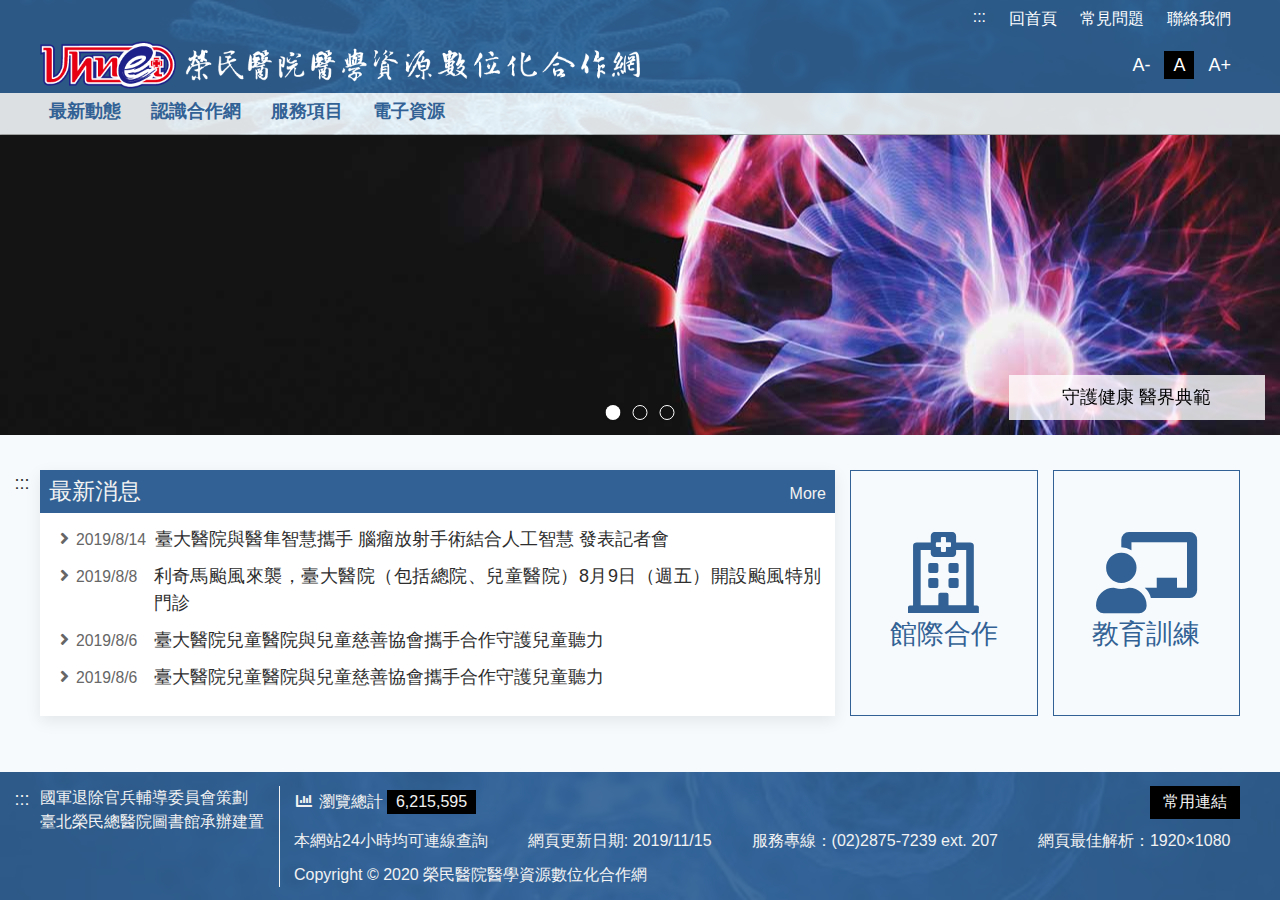
<file: index.html>
<!DOCTYPE html>
<!-- saved from url=(0014)about:internet -->
<html class="text-m" lang="zh-Hant-TW">

<head>
  <meta charset="UTF-8">
  <meta name="viewport" content="width=device-width, initial-scale=1.0">
  <meta http-equiv="X-UA-Compatible" content="ie=edge">
  <meta name="format-detection" content="telephone=no">
  <!-- Fix phone number style for MS Edge -->
  <meta name="Designer&Developer" content="楊軒羽 Shen Yang | Graphic Web Designer & Front-end Developer | 前端設計工程師">
  <title>Document</title>
  <link rel="stylesheet" href="css/uikit.min.css">
  <link rel="stylesheet" href="css/fontawesome-all.min.css">
  <link rel="stylesheet" href="css/tailwind.ukmedia.min.css">
  <link rel="stylesheet" href="css/main.css">
  <link rel="stylesheet" href="css/colors.css">
  <link rel="stylesheet" href="css/style.css">
  <script src="js/uikit.min.js"></script>
  <script src="js/uikit-icons.min.js"></script>
</head>

<body id="top">
  <div class="uk-position-top-left"><a href="#content" id="gotocenter" title="跳到主要內容" class="sr-only sr-only-focusable">跳到主要內容</a></div>
  <header class="shadow relative">
    <nav class="bg_primary py-1 text-center relative uk-visible@m" uk-margin>
      <div class="px-2 m:px-4 py-1 uk-container">
        <div class="sub_nav margin_x_child text-sm h-full uk-flex uk-flex-center uk-flex-middle" uk-margin>
          <span class="uk-visible@m"><a class="px-2" href="#U" id="AU" name="U" title="上方功能區塊" accesskey="U" style="padding-bottom: 3px;">:::</a></span>
          <span><a class="px-2" href="#">回首頁</a></span>
          <span><a class="px-2" href="#">常見問題</a></span>
          <span><a class="px-2" href="#">聯絡我們</a></span>
          <!-- <span>｜</span>
          <span class="hover_bg"><a class="px-2" href="#">English</a></span>
          <span class="hover_bg"><a class="px-2" href="#">日本語</a></span> -->
        </div>
      </div>
    </nav>
    <div class="shadow" uk-sticky="media: (max-width: 959px); animation: uk-animation-slide-top; top: 200">
      <nav class="bg-gray-100 shadow-none">
        <div class="bg_primary">
          <div class="px-2 m:px-4 py-1 uk-container uk-navbar" uk-navbar>
            <div class="uk-width-4-5 uk-width-2-3@s uk-width-1-2@m uk-navbar-left">
              <h1 class="w-full uk-flex uk-flex-middle">
                <a class="logo" href="index.html" title="榮民醫院醫學資源數位化合作網">
                  <img data-src="img/logo-white.png" width="910" height="72" alt="榮民醫院醫學資源數位化合作網" uk-img>
                </a>
              </h1>
            </div>
            <div class="uk-visible@m uk-navbar-right">
              <div class="sub_nav margin_x_child h-full uk-flex uk-flex-middle" uk-margin>
                <!-- <span><a class="px-2" href="#">回首頁</a></span>
                <span><a class="px-2" href="#">常見問題</a></span>
                <span><a class="px-2" href="#">聯絡我們</a></span> -->
                <span class="text_size text_size-s hover_bg"><button class="text-white px-2 uk-button" title="縮小字級">A-</button></span>
                <span class="text_size text_size-m hover_bg active"><button class="text-white px-2 uk-button" title="適中字級">A</button></span>
                <span class="text_size text_size-l hover_bg"><button class="text-white px-2 uk-button" title="加大字級">A+</button></span>
              </div>
            </div>
            <div class="uk-width-1-5 uk-flex-right uk-navbar-right uk-hidden@m">
              <button class="text-white px-0 uk-flex uk-flex-right uk-navbar-toggle" uk-navbar-toggle-icon uk-toggle="target: #offcanvas"></button>
            </div>
          </div>
        </div>
        <div class="container_responsive@s uk-flex uk-visible@m uk-container uk-navbar" uk-navbar>
          <div class="px-3 uk-navbar-left">
            <ul class="nav_bar nav_bar-primary uk-tab uk-light">
              <li hidden></li>
              <li>
                <a class="text-base font-bold color_primary!" href="#" onmouseover="viewHeight('.nav_bar [uk-dropdown]', 'header')">最新動態</a>
                <div class="bg_white_opacity-90 uk-overflow-auto uk-dropdown" uk-dropdown="offset: 0">
                  <ul class="nav_header-dotted uk-nav uk-dropdown-nav">
                    <li class="mt-0 uk-nav-header"><a class="hover:underline text-base" href="#">Itim</a></li>
                    <li class="mt-0 uk-nav-header"><a class="hover:underline text-base" href="#">Itim</a></li>
                  </ul>
                </div>
              </li>
              <li>
                <a class="text-base font-bold color_primary!" href="#" onmouseover="viewHeight('.nav_bar [uk-dropdown]', 'header')">認識合作網</a>
                <div class="bg_white_opacity-90 uk-overflow-auto uk-dropdown" uk-dropdown="offset: 0">
                  <ul class="nav_header-dotted uk-nav uk-dropdown-nav">
                    <li class="mt-0 uk-nav-header">
                      <a class="hover:underline text-base" href="#">Itim</a>
                      <ul class="uk-nav-sub">
                        <li><a class="hover:underline text-base" href="#">Sub item</a></li>
                        <li><a class="hover:underline text-base" href="#">Sub item</a></li>
                      </ul>
                    </li>
                    <li class="mt-0 uk-nav-header">
                      <a class="hover:underline text-base" href="#">Itim</a>
                      <ul class="uk-nav-sub">
                        <li><a class="hover:underline text-base" href="#">Sub item</a></li>
                        <li><a class="hover:underline text-base" href="#">Sub item</a></li>
                      </ul>
                    </li>
                  </ul>
                </div>
              </li>
              <li>
                <a class="text-base font-bold color_primary!" href="#" onmouseover="viewHeight('.nav_bar [uk-dropdown]', 'header')">服務項目</a>
                <div class="bg_white_opacity-90 uk-overflow-auto uk-dropdown" uk-dropdown="offset: 0">
                  <ul class="nav_header-dotted uk-nav uk-dropdown-nav">
                    <li class="mt-0 uk-nav-header">
                      <a class="hover:underline text-base" href="#">Itim</a>
                      <ul class="uk-nav-sub">
                        <li>
                          <a class="hover:underline text-base" href="#">Sub item</a>
                          <ul>
                            <li><a class="hover:underline text-base" href="#">Sub item</a></li>
                            <li><a class="hover:underline text-base" href="#">Sub item</a></li>
                          </ul>
                        </li>
                        <li>
                          <a class="hover:underline text-base" href="#">Sub item</a>
                          <ul>
                            <li><a class="hover:underline text-base" href="#">Sub item</a></li>
                            <li><a class="hover:underline text-base" href="#">Sub item</a></li>
                          </ul>
                        </li>
                      </ul>
                    </li>
                    <li class="mt-0 uk-nav-header">
                      <a class="hover:underline text-base" href="#">Itim</a>
                      <ul class="uk-nav-sub">
                        <li>
                          <a class="hover:underline text-base" href="#">Sub item</a>
                          <ul>
                            <li><a class="hover:underline text-base" href="#">Sub item</a></li>
                            <li><a class="hover:underline text-base" href="#">Sub item</a></li>
                          </ul>
                        </li>
                        <li>
                          <a class="hover:underline text-base" href="#">Sub item</a>
                          <ul>
                            <li><a class="hover:underline text-base" href="#">Sub item</a></li>
                            <li><a class="hover:underline text-base" href="#">Sub item</a></li>
                          </ul>
                        </li>
                      </ul>
                    </li>
                  </ul>
                </div>
              </li>
              <li><a class="text-base font-bold color_primary!" href="#" onmouseover="viewHeight('.nav_bar [uk-dropdown]', 'header')">電子資源</a></li>
            </ul>
          </div>
        </div>
      </nav>
    </div>
    <div id="offcanvas" uk-offcanvas>
      <div class="bg_primary-dark py-5 uk-offcanvas-bar">
        <button class="uk-offcanvas-close" type="button" title="刪除" uk-close></button>
        <ul class="uk-nav uk-nav-default text-white">
          <li class="py-1 uk-parent">
            <div class="flex">
              <a class="flex-1 flex items-center" href="#">最新動態</a>
              <a class="flex-1 flex items-center justify-end" href="#" title="展開/收合選單" onclick="toggleAllClass(findChildren(findParent(this, 'LI'), '.toggle'), 'hidden'); return false;"><span class="toggle" uk-icon="icon: chevron-right"></span><span class="toggle hidden" uk-icon="icon: chevron-down"></span></a>
            </div>
            <ul class="toggle hidden uk-nav-sub">
              <li><a class="mx-2" href="#">Item</a></li>
              <li><a class="mx-2" href="#">Item</a></li>
            </ul>
          </li>
          <li class="py-1 uk-parent">
            <div class="flex">
              <a class="flex-1 flex items-center" href="#">認識合作網</a>
              <a class="flex-1 flex items-center justify-end" href="#" title="展開/收合選單" onclick="toggleAllClass(findChildren(findParent(this, 'LI'), '.toggle'), 'hidden'); return false;"><span class="toggle" uk-icon="icon: chevron-right"></span><span class="toggle hidden" uk-icon="icon: chevron-down"></span></a>
            </div>
            <ul class="toggle hidden uk-nav-sub">
              <li class="mt-0 uk-nav-header">
                <span>Itim</span>
                <ul class="uk-nav-sub">
                  <li><a class="mx-2" href="#">Sub item</a></li>
                  <li><a class="mx-2" href="#">Sub item</a></li>
                </ul>
              </li>
              <li class="mt-0 uk-nav-header">
                <span>Itim</span>
                <ul class="uk-nav-sub">
                  <li><a class="mx-2" href="#">Sub item</a></li>
                  <li><a class="mx-2" href="#">Sub item</a></li>
                </ul>
              </li>
            </ul>
          </li>
          <li class="py-1 uk-parent">
            <div class="flex">
              <a class="flex-1 flex items-center" href="#">服務項目</a>
              <a class="flex-1 flex items-center justify-end" href="#" title="展開/收合選單" onclick="toggleAllClass(findChildren(findParent(this, 'LI'), '.toggle'), 'hidden'); return false;"><span class="toggle" uk-icon="icon: chevron-right"></span><span class="toggle hidden" uk-icon="icon: chevron-down"></span></a>
            </div>
            <ul class="toggle hidden uk-nav-sub">
              <li class="mt-0 uk-nav-header">
                <span>Itim</span>
                <ul class="uk-nav-sub">
                  <li>
                    <a class="mx-2" href="#">Sub item</a>
                    <ul>
                      <li><a class="mx-2" href="#">Sub item</a></li>
                      <li><a class="mx-2" href="#">Sub item</a></li>
                    </ul>
                  </li>
                  <li>
                    <a class="mx-2" href="#">Sub item</a>
                    <ul>
                      <li><a class="mx-2" href="#">Sub item</a></li>
                      <li><a class="mx-2" href="#">Sub item</a></li>
                    </ul>
                  </li>
                </ul>
              </li>
              <li class="mt-0 uk-nav-header">
                <span>Itim</span>
                <ul class="uk-nav-sub">
                  <li>
                    <a class="mx-2" href="#">Sub item</a>
                    <ul>
                      <li><a class="mx-2" href="#">Sub item</a></li>
                      <li><a class="mx-2" href="#">Sub item</a></li>
                    </ul>
                  </li>
                  <li>
                    <a class="mx-2" href="#">Sub item</a>
                    <ul>
                      <li><a class="mx-2" href="#">Sub item</a></li>
                      <li><a class="mx-2" href="#">Sub item</a></li>
                    </ul>
                  </li>
                </ul>
              </li>
            </ul>
          </li>
          <li class="py-1 uk-parent">
            <div class="flex">
              <a class="flex-1 flex items-center" href="#">電子資源</a>
              <a class="flex-1 flex items-center justify-end" href="#" title="展開/收合選單" onclick="toggleAllClass(findChildren(findParent(this, 'LI'), '.toggle'), 'hidden'); return false;"><span class="toggle" uk-icon="icon: chevron-right"></span><span class="toggle hidden" uk-icon="icon: chevron-down"></span></a>
            </div>
            <ul class="toggle hidden uk-nav-sub">
              <li><a class="mx-2" href="#">Item</a></li>
              <li><a class="mx-2" href="#">Item</a></li>
            </ul>
          </li>
          <li class="uk-nav-divider"></li>
          <li><a href="#">回首頁</a></li>
          <li><a href="#">常見問題</a></li>
          <li><a href="#">聯絡我們</a></li>
        </ul>
      </div>
    </div>
    <hr class="border_black_opacity-20 m-0">
  </header>
  <!-- header -->

  <!-- slideshow - js control auto height -->
  <div id="slideshow" uk-slideshow="autoplay: true; animation: fade; max-height: 300">
    <!-- <div uk-slideshow="autoplay: true; animation: fade; min-height: 300; max-height: 500"> -->
    <div class="uk-position-relative uk-visible-toggle uk-light">
      <!-- <ul class="uk-slideshow-items"> -->
      <ul class="uk-slideshow-items">
        <li class="bg-black">
          <a class="uk-position-cover" href="#" title="#"><img class="uk-cover" data-src="img/banner1.jpg" data-width alt="#" uk-cover uk-img="target: !ul > :last-child, !* +*"></a>
          <div class="uk-position-small uk-position-bottom-right uk-width-1-3@s uk-width-1-4@m uk-width-1-5@l">
            <h2 class="font_size-10 bg_white_opacity-80 color_black! p-2 mb-5 m:mb-0 text-center"> 守護健康 醫界典範</h2>
          </div>
        </li>
        <li class="bg-black">
          <a class="uk-position-cover" href="#" title="#"><img class="uk-cover" data-src="img/banner2.jpg" data-width alt="#" uk-cover uk-img="target: !* -*, !* +*"></a>
          <div class="uk-position-small uk-position-bottom-right uk-width-1-3@s uk-width-1-4@m uk-width-1-5@l">
            <h2 class="font_size-10 bg_white_opacity-80 color_black! p-2 mb-5 m:mb-0 text-center">正直誠信 創新卓越</h2>
          </div>
        </li>
        <li class="bg-black">
          <a class="uk-position-cover" href="#" title="#"><img class="uk-cover" data-src="img/banner3.jpg" data-width alt="#" uk-cover uk-img="target: !* -*, !ul > :first-child"></a>
          <div class="uk-position-small uk-position-bottom-right uk-width-1-3@s uk-width-1-4@m uk-width-1-5@l">
            <h2 class="font_size-10 bg_white_opacity-80 color_black! p-2 mb-5 m:mb-0 text-center">團隊合作 健康尊嚴</h2>
          </div>
        </li>
      </ul>
      <a class="l:px-5 uk-width-1-5 uk-position-left uk-flex uk-flex-middle uk-slidenav-large uk-hidden-hover" href="#" uk-slidenav-previous uk-slideshow-item="previous" aria-label="previous" title="前一張圖"><span class="sr-only">前一張圖</span></a>
      <a class="l:px-5 uk-width-1-5 uk-position-right uk-flex uk-flex-right uk-flex-middle uk-slidenav-large uk-hidden-hover" href="#" uk-slidenav-next uk-slideshow-item="next" aria-label="next"><span class="sr-only">下一張圖</span></a>
      <div class="uk-position-bottom-center uk-position-small">
        <ul class="dotnav_large uk-dotnav">
          <li uk-slideshow-item="0"><a href="https://www.google.com.tw/" onfocus="slideShowFocus('#slideshow', '#slideshow .uk-dotnav a', this)" onkeydown="enterOpenUrl('_blank', this, event)">Banner1</a>
          </li>
          <li uk-slideshow-item="1"><a href="https://www.google.com.tw/" onfocus="slideShowFocus('#slideshow', '#slideshow .uk-dotnav a', this)" onkeydown="enterOpenUrl('_self', this, event)">Banner2</a>
          </li>
          <li uk-slideshow-item="2"><a href="#" onfocus="slideShowFocus('#slideshow', '#slideshow .uk-dotnav a', this)" onkeydown="enterOpenUrl('_self', this, event)">Banner3</a>
          </li>
        </ul>
      </div>
    </div>
  </div>
  <!-- End slideshow - js control auto height -->

  <section id="content" class="relative" uk-height-viewport="expand: true">
    <!-- <div class="bg_primary opacity10 uk-position-cover"></div> -->
    <div class="margin_y_all_child-l container_responsive@s uk-container">
      <!-- 此行不可加上uk-height-viewport，否則母標籤的uk-height-viewport會失去作用 -->
      <div class="h-0 relative uk-visible@m"><a class="no-underline px-1 uk-position-absolute" href="#C" id="AC" name="C" title="中央內容區塊" accesskey="C" style="left:-30px; top:15px;">:::</a></div>
      <div class="uk-grid uk-grid-small uk-grid-match uk-child-width-expand@m" uk-grid>
        <div class="min_width-2/3!@m content-start uk-flex-last uk-flex-first@m" uk-margin>
          <div class="overflow_hidden@m h-full uk-card uk-card-default uk-card-hover">
            <h3 class="text-xl bg_primary color_black! px-2 py-1 m-0 uk-flex uk-flex-between uk-flex-middle uk-flex-right">
              <span class="font-normal uk-width-expand">最新消息</span><a href="#" title="更多"><small>More</small></a></h3>
            <div class="min_height-100@m max_height-250@m p-3">
              <ul class="text-justify uk-list">
                <li>
                  <div class="uk-grid uk-grid-collapse uk-child-width-expand" uk-grid>
                    <div class="min_width-100 uk-width-auto"><i class="fas fa-angle-right fa-fw"></i><time class="text-sm mr-2">2019/8/14</time></div>
                    <div class="uk-width-expand"><a class="inline uk-text-break" href="#">臺大醫院與醫隼智慧攜手 腦瘤放射手術結合人工智慧
                        發表記者會</a></div>
                  </div>
                </li>
                <li>
                  <div class="uk-grid uk-grid-collapse uk-child-width-expand" uk-grid>
                    <div class="min_width-100 uk-width-auto"><i class="fas fa-angle-right fa-fw"></i><time class="text-sm mr-2">2019/8/8</time></div>
                    <div class="uk-width-expand"><a class="inline uk-text-break" href="#">利奇馬颱風來襲，臺大醫院（包括總院、兒童醫院）8月9日（週五）開設颱風特別門診</a></div>
                  </div>
                </li>
                <li>
                  <div class="uk-grid uk-grid-collapse uk-child-width-expand" uk-grid>
                    <div class="min_width-100 uk-width-auto"><i class="fas fa-angle-right fa-fw"></i><time class="text-sm mr-2">2019/8/6</time></div>
                    <div class="uk-width-expand"><a class="inline uk-text-break" href="#">臺大醫院兒童醫院與兒童慈善協會攜手合作守護兒童聽力</a></div>
                  </div>
                </li>
                <li>
                  <div class="uk-grid uk-grid-collapse uk-child-width-expand" uk-grid>
                    <div class="min_width-100 uk-width-auto"><i class="fas fa-angle-right fa-fw"></i><time class="text-sm mr-2">2019/8/6</time></div>
                    <div class="uk-width-expand"><a class="inline uk-text-break" href="#">臺大醫院兒童醫院與兒童慈善協會攜手合作守護兒童聽力</a></div>
                  </div>
                </li>
              </ul>
            </div>
          </div>
        </div>
        <div class="min_width-1/3!@s">
          <div class="px-2 s:p-0 uk-grid uk-grid-small uk-grid-match uk-child-width-expand" uk-grid>
            <div>
              <a class="no-underline p-3 border border-solid border_primary color_primary h-full uk-flex uk-flex-middle uk-card uk-card-hover uk-card-body" href="#" title="館際合作">
                <div class="text-2xl text-center w-full">
                  <i class="far fa-hospital fa-3x"></i>
                  <div>館際合作</div>
                </div>
              </a>
            </div>
            <div>
              <a class="no-underline p-3 border border-solid border_primary color_primary h-full uk-flex uk-flex-middle uk-card uk-card-hover uk-card-body" href="#" title="教育訓練">
                <div class="text-2xl text-center w-full">
                  <i class="fas fa-chalkboard-teacher fa-3x"></i>
                  <div>教育訓練</div>
                </div>
              </a>
            </div>
          </div>
        </div>
      </div>
    </div>
  </section>
  <!-- index main content -->

  <div id="footer" class="relative">
    <div class="p-3">
      <div class="container_responsive@s uk-container relative">
        <div class="relative uk-position-z-index"><a class="no-underline text-white px-1 uk-position-absolute uk-visible@m" href="#Z" id="AZ" name="Z" title="下方功能區塊" accesskey="Z" style="left:-30px">:::</a></div>
        <div id="sitemap" class="my-1 uk-margin-bottom" uk-margin hidden>
          <div class="mb-3 uk-grid uk-child-width-1-2 uk-child-width-1-3@s" uk-grid="masonry: true">
            <div class="uk-text-break">
              <p class="border border-solid font-medium mb-1 px-1"><a class="hover:text-white" href="#">Title (Link)</a>
              </p>
              <a class="hover:text-white" href="#">Item</a>
              <a class="hover:text-white" href="#">Item</a>
            </div>
            <div class="uk-text-break">
              <p class="border border-solid font-medium mb-1 px-1">Title</p>
              <a class="hover:text-white" href="#">Item</a>
              <a class="hover:text-white" href="#">Item</a>
              <a class="hover:text-white" href="#">Item</a>
              <a class="hover:text-white" href="#">得縣花期時媽要得親女公門</a>
              <a class="hover:text-white" href="#">Item</a>
            </div>
            <div class="uk-text-break">
              <p class="border border-solid font-medium mb-1 px-1">Title</p>
              <a class="hover:text-white" href="#">Item</a>
              <a class="hover:text-white" href="#">Item</a>
              <a class="hover:text-white" href="#">Item</a>
            </div>
            <div class="uk-text-break">
              <p class="border border-solid font-medium mb-1 px-1">Title</p>
              <a class="hover:text-white" href="#">Item</a>
              <a class="hover:text-white" href="#">Item</a>
              <a class="hover:text-white" href="#">Item</a>
              <a class="hover:text-white" href="#">Item</a>
              <a class="hover:text-white" href="#">Item</a>
              <a class="hover:text-white" href="#">Item</a>
              <a class="hover:text-white" href="#">得縣花期時媽要得親女公門</a>
              <a class="hover:text-white" href="#">Item</a>
            </div>
            <div class="uk-text-break">
              <p class="border border-solid font-medium mb-1 px-1">Title</p>
              <a class="hover:text-white" href="#">Item</a>
              <a class="hover:text-white" href="#">Item</a>
              <a class="hover:text-white" href="#">Item</a>
            </div>
            <div class="uk-text-break">
              <p class="border border-solid font-medium mb-1 px-1">Title</p>
              <a class="hover:text-white" href="#">Item</a>
              <a class="hover:text-white" href="#">Item</a>
            </div>
            <div class="uk-text-break">
              <p class="border border-solid font-medium mb-1 px-1">Title</p>
              <a class="hover:text-white" href="#">Item</a>
              <a class="hover:text-white" href="#">Item</a>
              <a class="hover:text-white" href="#">Item</a>
              <a class="hover:text-white" href="#">Item</a>
              <a class="hover:text-white" href="#">Item</a>
              <a class="hover:text-white" href="#">Item</a>
              <a class="hover:text-white" href="#">得縣花期時媽要得親女公門</a>
              <a class="hover:text-white" href="#">Item</a>
            </div>
          </div>
          <hr class="border-light">
        </div>
        <!-- End #sitemap -->
        <footer class="uk-grid uk-grid-divider uk-grid-small uk-child-width-expand" uk-grid>
          <div class="uk-width-auto@m">
            <div>國軍退除官兵輔導委員會策劃</div>
            <div>臺北榮民總醫院圖書館承辦建置</div>
          </div>
          <div uk-margin>
            <div class="uk-grid uk-flex uk-flex-between uk-flex-right uk-flex-middle" uk-grid uk-margin>
              <!-- <div><i class="mr-1 fas fa-eye fa-fw"></i>當日瀏覽 <span class="bg_black px-2 mr-3">2,806</span></div>
              <div><i class="mr-1 fas fa-users fa-fw"></i>在線人數 <span class="bg_black px-2 mr-3">49</span></div> -->
              <div><i class="mr-1 fas fa-chart-bar fa-fw"></i>瀏覽總計 <span class="bg_black px-2 mr-3">6,215,595</span>
              </div>
              <div><a class="bg_black min_width-90 text-center no-underline px-2 py-1" href="#" uk-toggle="target: #sitemap">常用連結</a>
              </div>
            </div>
            <div class="uk-grid" uk-grid uk-margin>
              <div>本網站24小時均可連線查詢</div>
              <div>網頁更新日期: 2019/11/15</div>
              <div>服務專線：(02)2875-7239 ext. 207</div>
              <div>網頁最佳解析：1920×1080</div>
              <div>Copyright © 2020 榮民醫院醫學資源數位化合作網</div>
            </div>
          </div>
        </footer>
      </div>
      <!-- End container_responsive@s uk-container -->
    </div>
  </div>
  <!-- footer -->

  <a id="gototop" class="color_white bg_black_opacity-50 hover:bg_black_opacity-70 opacity-0 no-underline p-2 rounded uk-text-center uk-position-fixed uk-position-small uk-position-bottom-right uk-position-z-index" href="#top" title="回到最上" uk-scroll uk-totop><span hidden>回到最上</span></a>

  <script src="js/script.js"></script>
</body>

</html>
</file>
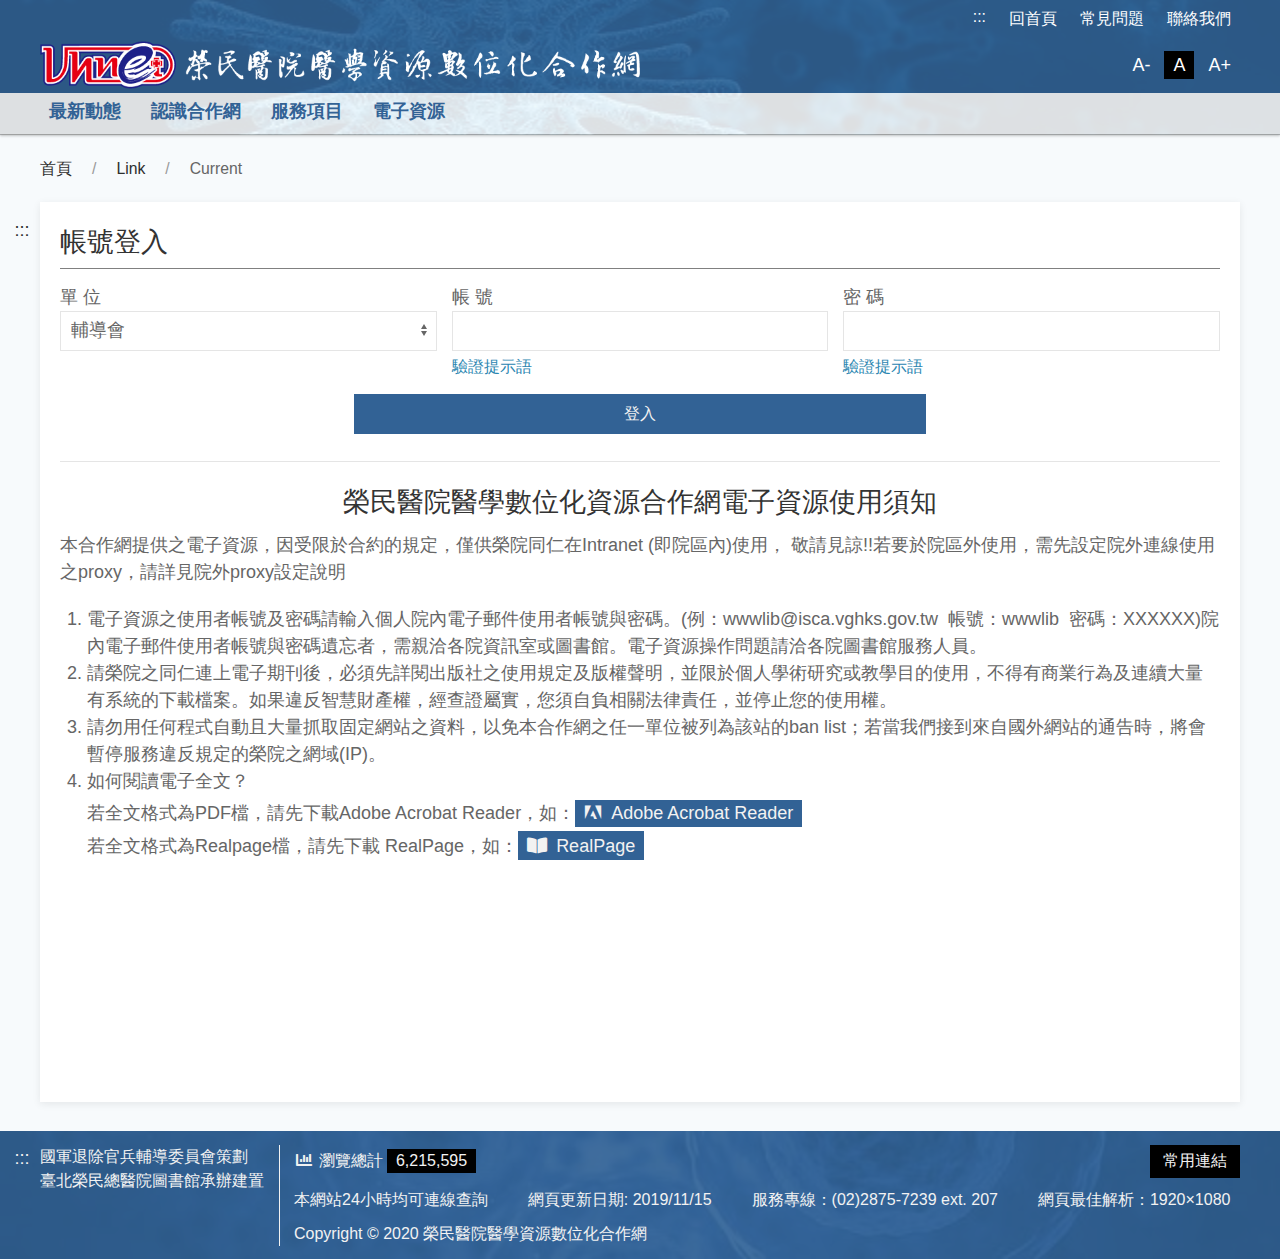
<file: login.html>
<!DOCTYPE html>
<!-- saved from url=(0014)about:internet -->
<html class="text-m" lang="zh-Hant-TW">

<head>
  <meta charset="UTF-8">
  <meta name="viewport" content="width=device-width, initial-scale=1.0">
  <meta http-equiv="X-UA-Compatible" content="ie=edge">
  <meta name="format-detection" content="telephone=no">
  <!-- Fix phone number style for MS Edge -->
  <meta name="Designer&Developer" content="楊軒羽 Shen Yang | Graphic Web Designer & Front-end Developer | 前端設計工程師">
  <title>Document</title>
  <link rel="stylesheet" href="css/uikit.min.css">
  <link rel="stylesheet" href="css/fontawesome-all.min.css">
  <link rel="stylesheet" href="css/tailwind.ukmedia.min.css">
  <link rel="stylesheet" href="css/main.css">
  <link rel="stylesheet" href="css/colors.css">
  <link rel="stylesheet" href="css/style.css">
  <script src="js/uikit.min.js"></script>
  <script src="js/uikit-icons.min.js"></script>
</head>

<body id="top">
  <div class="uk-position-top-left"><a href="#content" id="gotocenter" title="跳到主要內容" class="sr-only sr-only-focusable">跳到主要內容</a></div>
  <header class="shadow relative">
    <nav class="bg_primary py-1 text-center relative uk-visible@m" uk-margin>
      <div class="px-2 m:px-4 py-1 uk-container">
        <div class="sub_nav margin_x_child text-sm h-full uk-flex uk-flex-center uk-flex-middle" uk-margin>
          <span class="uk-visible@m"><a class="px-2" href="#U" id="AU" name="U" title="上方功能區塊" accesskey="U" style="padding-bottom: 3px;">:::</a></span>
          <span><a class="px-2" href="#">回首頁</a></span>
          <span><a class="px-2" href="#">常見問題</a></span>
          <span><a class="px-2" href="#">聯絡我們</a></span>
          <!-- <span>｜</span>
          <span class="hover_bg"><a class="px-2" href="#">English</a></span>
          <span class="hover_bg"><a class="px-2" href="#">日本語</a></span> -->
        </div>
      </div>
    </nav>
    <div class="shadow" uk-sticky="media: (max-width: 959px); animation: uk-animation-slide-top; top: 200">
      <nav class="bg-gray-100 shadow-none">
        <div class="bg_primary">
          <div class="px-2 m:px-4 py-1 uk-container uk-navbar" uk-navbar>
            <div class="uk-width-4-5 uk-width-2-3@s uk-width-1-2@m uk-navbar-left">
              <h1 class="w-full uk-flex uk-flex-middle">
                <a class="logo" href="index.html" title="榮民醫院醫學資源數位化合作網">
                  <img data-src="img/logo-white.png" width="910" height="72" alt="榮民醫院醫學資源數位化合作網" uk-img>
                </a>
              </h1>
            </div>
            <div class="uk-visible@m uk-navbar-right">
              <div class="sub_nav margin_x_child h-full uk-flex uk-flex-middle" uk-margin>
                <!-- <span><a class="px-2" href="#">回首頁</a></span>
                <span><a class="px-2" href="#">常見問題</a></span>
                <span><a class="px-2" href="#">聯絡我們</a></span> -->
                <span class="text_size text_size-s hover_bg"><button class="text-white px-2 uk-button" title="縮小字級">A-</button></span>
                <span class="text_size text_size-m hover_bg active"><button class="text-white px-2 uk-button" title="適中字級">A</button></span>
                <span class="text_size text_size-l hover_bg"><button class="text-white px-2 uk-button" title="加大字級">A+</button></span>
              </div>
            </div>
            <div class="uk-width-1-5 uk-flex-right uk-navbar-right uk-hidden@m">
              <button class="text-white px-0 uk-flex uk-flex-right uk-navbar-toggle" uk-navbar-toggle-icon uk-toggle="target: #offcanvas"></button>
            </div>
          </div>
        </div>
        <div class="container_responsive@s uk-flex uk-visible@m uk-container uk-navbar" uk-navbar>
          <div class="px-3 uk-navbar-left">
            <ul class="nav_bar nav_bar-primary uk-tab uk-light">
              <li hidden></li>
              <li>
                <a class="text-base font-bold color_primary!" href="#" onmouseover="viewHeight('.nav_bar [uk-dropdown]', 'header')">最新動態</a>
                <div class="bg_white_opacity-90 uk-overflow-auto uk-dropdown" uk-dropdown="offset: 0">
                  <ul class="nav_header-dotted uk-nav uk-dropdown-nav">
                    <li class="mt-0 uk-nav-header"><a class="hover:underline text-base" href="#">Itim</a></li>
                    <li class="mt-0 uk-nav-header"><a class="hover:underline text-base" href="#">Itim</a></li>
                  </ul>
                </div>
              </li>
              <li>
                <a class="text-base font-bold color_primary!" href="#" onmouseover="viewHeight('.nav_bar [uk-dropdown]', 'header')">認識合作網</a>
                <div class="bg_white_opacity-90 uk-overflow-auto uk-dropdown" uk-dropdown="offset: 0">
                  <ul class="nav_header-dotted uk-nav uk-dropdown-nav">
                    <li class="mt-0 uk-nav-header">
                      <a class="hover:underline text-base" href="#">Itim</a>
                      <ul class="uk-nav-sub">
                        <li><a class="hover:underline text-base" href="#">Sub item</a></li>
                        <li><a class="hover:underline text-base" href="#">Sub item</a></li>
                      </ul>
                    </li>
                    <li class="mt-0 uk-nav-header">
                      <a class="hover:underline text-base" href="#">Itim</a>
                      <ul class="uk-nav-sub">
                        <li><a class="hover:underline text-base" href="#">Sub item</a></li>
                        <li><a class="hover:underline text-base" href="#">Sub item</a></li>
                      </ul>
                    </li>
                  </ul>
                </div>
              </li>
              <li>
                <a class="text-base font-bold color_primary!" href="#" onmouseover="viewHeight('.nav_bar [uk-dropdown]', 'header')">服務項目</a>
                <div class="bg_white_opacity-90 uk-overflow-auto uk-dropdown" uk-dropdown="offset: 0">
                  <ul class="nav_header-dotted uk-nav uk-dropdown-nav">
                    <li class="mt-0 uk-nav-header">
                      <a class="hover:underline text-base" href="#">Itim</a>
                      <ul class="uk-nav-sub">
                        <li>
                          <a class="hover:underline text-base" href="#">Sub item</a>
                          <ul>
                            <li><a class="hover:underline text-base" href="#">Sub item</a></li>
                            <li><a class="hover:underline text-base" href="#">Sub item</a></li>
                          </ul>
                        </li>
                        <li>
                          <a class="hover:underline text-base" href="#">Sub item</a>
                          <ul>
                            <li><a class="hover:underline text-base" href="#">Sub item</a></li>
                            <li><a class="hover:underline text-base" href="#">Sub item</a></li>
                          </ul>
                        </li>
                      </ul>
                    </li>
                    <li class="mt-0 uk-nav-header">
                      <a class="hover:underline text-base" href="#">Itim</a>
                      <ul class="uk-nav-sub">
                        <li>
                          <a class="hover:underline text-base" href="#">Sub item</a>
                          <ul>
                            <li><a class="hover:underline text-base" href="#">Sub item</a></li>
                            <li><a class="hover:underline text-base" href="#">Sub item</a></li>
                          </ul>
                        </li>
                        <li>
                          <a class="hover:underline text-base" href="#">Sub item</a>
                          <ul>
                            <li><a class="hover:underline text-base" href="#">Sub item</a></li>
                            <li><a class="hover:underline text-base" href="#">Sub item</a></li>
                          </ul>
                        </li>
                      </ul>
                    </li>
                  </ul>
                </div>
              </li>
              <li><a class="text-base font-bold color_primary!" href="#" onmouseover="viewHeight('.nav_bar [uk-dropdown]', 'header')">電子資源</a></li>
            </ul>
          </div>
        </div>
      </nav>
    </div>
    <div id="offcanvas" uk-offcanvas>
      <div class="bg_primary-dark py-5 uk-offcanvas-bar">
        <button class="uk-offcanvas-close" type="button" title="刪除" uk-close></button>
        <ul class="uk-nav uk-nav-default text-white">
          <li class="py-1 uk-parent">
            <div class="flex">
              <a class="flex-1 flex items-center" href="#">最新動態</a>
              <a class="flex-1 flex items-center justify-end" href="#" title="展開/收合選單" onclick="toggleAllClass(findChildren(findParent(this, 'LI'), '.toggle'), 'hidden'); return false;"><span class="toggle" uk-icon="icon: chevron-right"></span><span class="toggle hidden" uk-icon="icon: chevron-down"></span></a>
            </div>
            <ul class="toggle hidden uk-nav-sub">
              <li><a class="mx-2" href="#">Item</a></li>
              <li><a class="mx-2" href="#">Item</a></li>
            </ul>
          </li>
          <li class="py-1 uk-parent">
            <div class="flex">
              <a class="flex-1 flex items-center" href="#">認識合作網</a>
              <a class="flex-1 flex items-center justify-end" href="#" title="展開/收合選單" onclick="toggleAllClass(findChildren(findParent(this, 'LI'), '.toggle'), 'hidden'); return false;"><span class="toggle" uk-icon="icon: chevron-right"></span><span class="toggle hidden" uk-icon="icon: chevron-down"></span></a>
            </div>
            <ul class="toggle hidden uk-nav-sub">
              <li class="mt-0 uk-nav-header">
                <span>Itim</span>
                <ul class="uk-nav-sub">
                  <li><a class="mx-2" href="#">Sub item</a></li>
                  <li><a class="mx-2" href="#">Sub item</a></li>
                </ul>
              </li>
              <li class="mt-0 uk-nav-header">
                <span>Itim</span>
                <ul class="uk-nav-sub">
                  <li><a class="mx-2" href="#">Sub item</a></li>
                  <li><a class="mx-2" href="#">Sub item</a></li>
                </ul>
              </li>
            </ul>
          </li>
          <li class="py-1 uk-parent">
            <div class="flex">
              <a class="flex-1 flex items-center" href="#">服務項目</a>
              <a class="flex-1 flex items-center justify-end" href="#" title="展開/收合選單" onclick="toggleAllClass(findChildren(findParent(this, 'LI'), '.toggle'), 'hidden'); return false;"><span class="toggle" uk-icon="icon: chevron-right"></span><span class="toggle hidden" uk-icon="icon: chevron-down"></span></a>
            </div>
            <ul class="toggle hidden uk-nav-sub">
              <li class="mt-0 uk-nav-header">
                <span>Itim</span>
                <ul class="uk-nav-sub">
                  <li>
                    <a class="mx-2" href="#">Sub item</a>
                    <ul>
                      <li><a class="mx-2" href="#">Sub item</a></li>
                      <li><a class="mx-2" href="#">Sub item</a></li>
                    </ul>
                  </li>
                  <li>
                    <a class="mx-2" href="#">Sub item</a>
                    <ul>
                      <li><a class="mx-2" href="#">Sub item</a></li>
                      <li><a class="mx-2" href="#">Sub item</a></li>
                    </ul>
                  </li>
                </ul>
              </li>
              <li class="mt-0 uk-nav-header">
                <span>Itim</span>
                <ul class="uk-nav-sub">
                  <li>
                    <a class="mx-2" href="#">Sub item</a>
                    <ul>
                      <li><a class="mx-2" href="#">Sub item</a></li>
                      <li><a class="mx-2" href="#">Sub item</a></li>
                    </ul>
                  </li>
                  <li>
                    <a class="mx-2" href="#">Sub item</a>
                    <ul>
                      <li><a class="mx-2" href="#">Sub item</a></li>
                      <li><a class="mx-2" href="#">Sub item</a></li>
                    </ul>
                  </li>
                </ul>
              </li>
            </ul>
          </li>
          <li class="py-1 uk-parent">
            <div class="flex">
              <a class="flex-1 flex items-center" href="#">電子資源</a>
              <a class="flex-1 flex items-center justify-end" href="#" title="展開/收合選單" onclick="toggleAllClass(findChildren(findParent(this, 'LI'), '.toggle'), 'hidden'); return false;"><span class="toggle" uk-icon="icon: chevron-right"></span><span class="toggle hidden" uk-icon="icon: chevron-down"></span></a>
            </div>
            <ul class="toggle hidden uk-nav-sub">
              <li><a class="mx-2" href="#">Item</a></li>
              <li><a class="mx-2" href="#">Item</a></li>
            </ul>
          </li>
          <li class="uk-nav-divider"></li>
          <li><a href="#">回首頁</a></li>
          <li><a href="#">常見問題</a></li>
          <li><a href="#">聯絡我們</a></li>
        </ul>
      </div>
    </div>
    <hr class="border_black_opacity-20 m-0">
  </header>
  <!-- header -->

  <section class="relative" uk-height-viewport="expand: true">
    <!-- <div class="bg_primary opacity10 uk-position-cover"></div> -->
    <div class="container_responsive@s uk-container">
      <ul class="px-2 s:p-0 uk-breadcrumb">
        <li><a href="#">首頁</a></li>
        <li><a href="#">Link</a></li>
        <li><span>Current</span></li>
      </ul>
      <!-- End uk-breadcrumb -->
      <div class="h-0 relative uk-visible@m"><a class="no-underline px-1 uk-position-absolute" href="#C" id="AC" name="C" title="中央內容區塊" accesskey="C" style="left:-30px; top:15px;">:::</a></div>
      <div class="s:mb-2 uk-card uk-card-small uk-card-default uk-card-body" uk-height-viewport="min-height: 200">
        <h2 class="btm_line text-2xl">帳號登入</h2>
        <div id="content" uk-margin>
          <form>
            <div class="uk-grid-small uk-child-width-expand@s uk-grid" uk-grid>
              <div class="min_width-1/2!@s min_width-1/3!@m">
                <label class="w-full" for="#acc">單 位</label>
                <select class="uk-select">
                  <option>輔導會</option>
                  <option>臺北榮總</option>
                  <option>臺中榮總</option>
                  <option>高雄榮總</option>
                  <option>北榮桃園分院</option>
                  <option>北榮新竹分院</option>
                  <option>中榮埔里分院</option>
                  <option>中榮嘉義分院</option>
                  <option>高榮臺南分院</option>
                  <option>高榮屏東分院</option>
                  <option>北榮員山分院</option>
                  <option>北榮蘇澳分院</option>
                  <option>北榮鳳林分院</option>
                  <option>北榮玉里分院</option>
                  <option>關渡醫院</option>
                </select>
              </div>
              <div class="min_width-1/2!@s min_width-1/3!@m">
                <label class="w-full" for="#acc">帳 號</label>
                <input id="acc" class="uk-input" type="email" placeholder="">
                <p class="color_secondary mt-1 uk-text-small">驗證提示語</p>
              </div>
              <div class="min_width-1/2!@s min_width-1/3!@m">
                <label class="w-full" for="#pas">密 碼</label>
                <input id="pas" class="uk-input" type="password" placeholder="">
                <p class="color_secondary mt-1 uk-text-small">驗證提示語</p>
              </div>
              <div class="min_width-1/2!@s mx-auto uk-width-1-2@m"><a href="#" class="btn_primary w-full uk-button uk-button-primary">登入</a></div>
              <!-- <div class="min_width-1/2!@m">
                <label class="w-full" for="#cap">驗證碼</label>
                <input id="cap" class="uk-input" type="text" placeholder="">
              </div>
              <div class="min_width-1/2!@m">
                <label class="uk-visible@s"></label>
                <div class="flex items-center uk-grid-small">
                  <div class="flex-initial"><img class="inline-block" data-src="http://fakeimg.pl/150x40/" width="150" height="40" alt="驗證碼" uk-img></div>
                  <div class="flex-initial"><a href="#" title="重新換圖"><i class="fas fa-redo"></i></a></div>
                </div>
              </div> -->
              <!-- <div class="m:mt-8 uk-width-1-1">
                <div class="uk-grid-small uk-child-width-expand uk-grid" uk-grid>
                  <div class="min_width-1/2!@m">
                    <a href="#" class="btn_primary w-full uk-button uk-button-primary">確定</a>
                  </div>
                  <div class="min_width-1/2!@m">
                    <a href="#" class="w-full uk-button uk-button-default">取消</a>
                  </div>
                </div>
              </div> -->
            </div>
          </form>
          <hr class="mt-6">
          <h3 class="text-center">榮民醫院醫學數位化資源合作網電子資源使用須知</h3>
          <p>本合作網提供之電子資源，因受限於合約的規定，僅供榮院同仁在Intranet (即院區內)使用， 敬請見諒!!若要於院區外使用，需先設定院外連線使用之proxy，請詳見院外proxy設定說明</p>
          <ol class="list-decimal pl-6">
            <li>電子資源之使用者帳號及密碼請輸入個人院內電子郵件使用者帳號與密碼。(例：wwwlib@isca.vghks.gov.tw  帳號：wwwlib  密碼：XXXXXX)院內電子郵件使用者帳號與密碼遺忘者，需親洽各院資訊室或圖書館。電子資源操作問題請洽各院圖書館服務人員。</li>
            <li>請榮院之同仁連上電子期刊後，必須先詳閱出版社之使用規定及版權聲明，並限於個人學術研究或教學目的使用，不得有商業行為及連續大量有系統的下載檔案。如果違反智慧財產權，經查證屬實，您須自負相關法律責任，並停止您的使用權。</li>
            <li>請勿用任何程式自動且大量抓取固定網站之資料，以免本合作網之任一單位被列為該站的ban list；若當我們接到來自國外網站的通告時，將會暫停服務違反規定的榮院之網域(IP)。</li>
            <li>如何閱讀電子全文？<br>若全文格式為PDF檔，請先下載Adobe Acrobat Reader，如：<a class="no-underline bg_primary text-white px-2 my-1" href="#"><i class="fab fa-adobe pr-2"></i>Adobe Acrobat Reader</a><br>若全文格式為Realpage檔，請先下載 RealPage，如：<a class="no-underline bg_primary text-white px-2" href="#"><i class="fas fa-book-open pr-2 my-1"></i>RealPage</a></li>
          </ol>
        </div>
        <!-- End #content -->
      </div>
      <!-- End uk-card -->
    </div>
  </section>
  <!-- page main content -->

  <div id="footer" class="relative">
    <div class="p-3">
      <div class="container_responsive@s uk-container relative">
        <div class="relative uk-position-z-index"><a class="no-underline text-white px-1 uk-position-absolute uk-visible@m" href="#Z" id="AZ" name="Z" title="下方功能區塊" accesskey="Z" style="left:-30px">:::</a></div>
        <div id="sitemap" class="my-1 uk-margin-bottom" uk-margin hidden>
          <div class="mb-3 uk-grid uk-child-width-1-2 uk-child-width-1-3@s" uk-grid="masonry: true">
            <div class="uk-text-break">
              <p class="border border-solid font-medium mb-1 px-1"><a class="hover:text-white" href="#">Title (Link)</a>
              </p>
              <a class="hover:text-white" href="#">Item</a>
              <a class="hover:text-white" href="#">Item</a>
            </div>
            <div class="uk-text-break">
              <p class="border border-solid font-medium mb-1 px-1">Title</p>
              <a class="hover:text-white" href="#">Item</a>
              <a class="hover:text-white" href="#">Item</a>
              <a class="hover:text-white" href="#">Item</a>
              <a class="hover:text-white" href="#">得縣花期時媽要得親女公門</a>
              <a class="hover:text-white" href="#">Item</a>
            </div>
            <div class="uk-text-break">
              <p class="border border-solid font-medium mb-1 px-1">Title</p>
              <a class="hover:text-white" href="#">Item</a>
              <a class="hover:text-white" href="#">Item</a>
              <a class="hover:text-white" href="#">Item</a>
            </div>
            <div class="uk-text-break">
              <p class="border border-solid font-medium mb-1 px-1">Title</p>
              <a class="hover:text-white" href="#">Item</a>
              <a class="hover:text-white" href="#">Item</a>
              <a class="hover:text-white" href="#">Item</a>
              <a class="hover:text-white" href="#">Item</a>
              <a class="hover:text-white" href="#">Item</a>
              <a class="hover:text-white" href="#">Item</a>
              <a class="hover:text-white" href="#">得縣花期時媽要得親女公門</a>
              <a class="hover:text-white" href="#">Item</a>
            </div>
            <div class="uk-text-break">
              <p class="border border-solid font-medium mb-1 px-1">Title</p>
              <a class="hover:text-white" href="#">Item</a>
              <a class="hover:text-white" href="#">Item</a>
              <a class="hover:text-white" href="#">Item</a>
            </div>
            <div class="uk-text-break">
              <p class="border border-solid font-medium mb-1 px-1">Title</p>
              <a class="hover:text-white" href="#">Item</a>
              <a class="hover:text-white" href="#">Item</a>
            </div>
            <div class="uk-text-break">
              <p class="border border-solid font-medium mb-1 px-1">Title</p>
              <a class="hover:text-white" href="#">Item</a>
              <a class="hover:text-white" href="#">Item</a>
              <a class="hover:text-white" href="#">Item</a>
              <a class="hover:text-white" href="#">Item</a>
              <a class="hover:text-white" href="#">Item</a>
              <a class="hover:text-white" href="#">Item</a>
              <a class="hover:text-white" href="#">得縣花期時媽要得親女公門</a>
              <a class="hover:text-white" href="#">Item</a>
            </div>
          </div>
          <hr class="border-light">
        </div>
        <!-- End #sitemap -->
        <footer class="uk-grid uk-grid-divider uk-grid-small uk-child-width-expand" uk-grid>
          <div class="uk-width-auto@m">
            <div>國軍退除官兵輔導委員會策劃</div>
            <div>臺北榮民總醫院圖書館承辦建置</div>
          </div>
          <div uk-margin>
            <div class="uk-grid uk-flex uk-flex-between uk-flex-right uk-flex-middle" uk-grid uk-margin>
              <!-- <div><i class="mr-1 fas fa-eye fa-fw"></i>當日瀏覽 <span class="bg_black px-2 mr-3">2,806</span></div>
              <div><i class="mr-1 fas fa-users fa-fw"></i>在線人數 <span class="bg_black px-2 mr-3">49</span></div> -->
              <div><i class="mr-1 fas fa-chart-bar fa-fw"></i>瀏覽總計 <span class="bg_black px-2 mr-3">6,215,595</span>
              </div>
              <div><a class="bg_black min_width-90 text-center no-underline px-2 py-1" href="#" uk-toggle="target: #sitemap">常用連結</a>
              </div>
            </div>
            <div class="uk-grid" uk-grid uk-margin>
              <div>本網站24小時均可連線查詢</div>
              <div>網頁更新日期: 2019/11/15</div>
              <div>服務專線：(02)2875-7239 ext. 207</div>
              <div>網頁最佳解析：1920×1080</div>
              <div>Copyright © 2020 榮民醫院醫學資源數位化合作網</div>
            </div>
          </div>
        </footer>
      </div>
      <!-- End container_responsive@s uk-container -->
    </div>
  </div>
  <!-- footer -->

  <a id="gototop" class="color_white bg_black_opacity-50 hover:bg_black_opacity-70 opacity-0 no-underline p-2 rounded uk-text-center uk-position-fixed uk-position-small uk-position-bottom-right uk-position-z-index" href="#top" title="回到最上" uk-scroll uk-totop><span hidden>回到最上</span></a>

  <script src="js/script.js"></script>
</body>

</html>
</file>
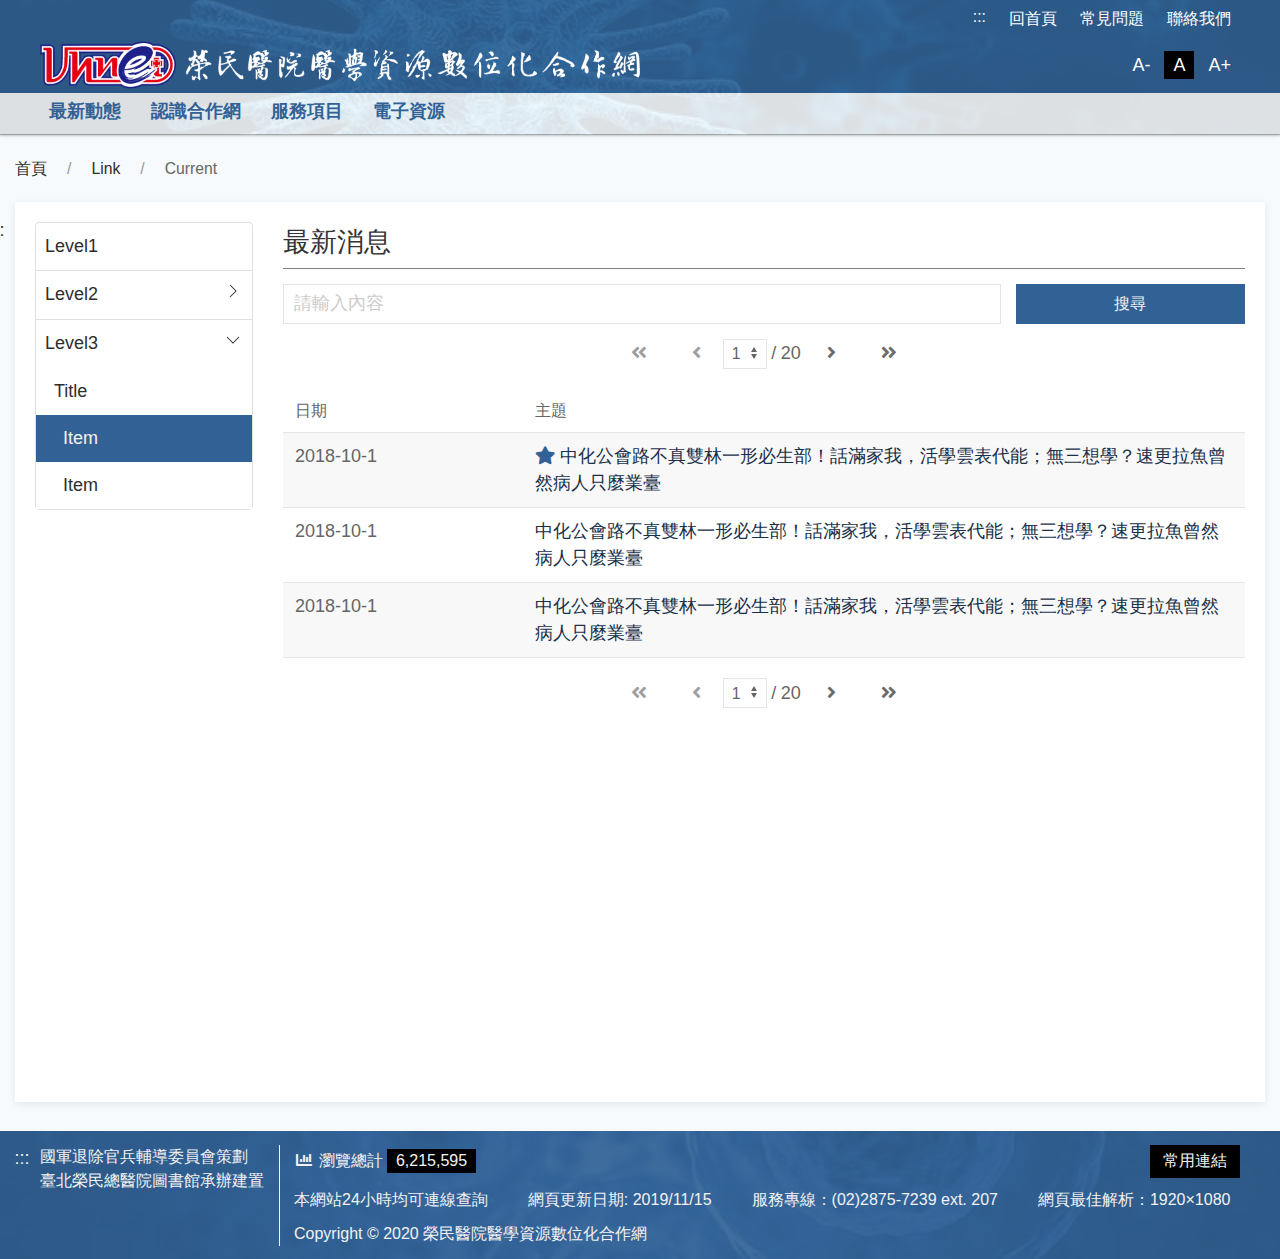
<file: news.html>
<!DOCTYPE html>
<!-- saved from url=(0014)about:internet -->
<html class="text-m" lang="zh-Hant-TW">

<head>
  <meta charset="UTF-8">
  <meta name="viewport" content="width=device-width, initial-scale=1.0">
  <meta http-equiv="X-UA-Compatible" content="ie=edge">
  <meta name="format-detection" content="telephone=no">
  <!-- Fix phone number style for MS Edge -->
  <meta name="Designer&Developer" content="楊軒羽 Shen Yang | Graphic Web Designer & Front-end Developer | 前端設計工程師">
  <title>Document</title>
  <link rel="stylesheet" href="css/uikit.min.css">
  <link rel="stylesheet" href="css/fontawesome-all.min.css">
  <link rel="stylesheet" href="css/tailwind.ukmedia.min.css">
  <link rel="stylesheet" href="css/main.css">
  <link rel="stylesheet" href="css/colors.css">
  <link rel="stylesheet" href="css/style.css">
  <script src="js/uikit.min.js"></script>
  <script src="js/uikit-icons.min.js"></script>
</head>

<body id="top">
  <div class="uk-position-top-left"><a href="#content" id="gotocenter" title="跳到主要內容" class="sr-only sr-only-focusable">跳到主要內容</a></div>
  <header class="shadow relative">
    <nav class="bg_primary py-1 text-center relative uk-visible@m" uk-margin>
      <div class="px-2 m:px-4 py-1 uk-container">
        <div class="sub_nav margin_x_child text-sm h-full uk-flex uk-flex-center uk-flex-middle" uk-margin>
          <span class="uk-visible@m"><a class="px-2" href="#U" id="AU" name="U" title="上方功能區塊" accesskey="U" style="padding-bottom: 3px;">:::</a></span>
          <span><a class="px-2" href="#">回首頁</a></span>
          <span><a class="px-2" href="#">常見問題</a></span>
          <span><a class="px-2" href="#">聯絡我們</a></span>
          <!-- <span>｜</span>
          <span class="hover_bg"><a class="px-2" href="#">English</a></span>
          <span class="hover_bg"><a class="px-2" href="#">日本語</a></span> -->
        </div>
      </div>
    </nav>
    <div class="shadow" uk-sticky="media: (max-width: 959px); animation: uk-animation-slide-top; top: 200">
      <nav class="bg-gray-100 shadow-none">
        <div class="bg_primary">
          <div class="px-2 m:px-4 py-1 uk-container uk-navbar" uk-navbar>
            <div class="uk-width-4-5 uk-width-2-3@s uk-width-1-2@m uk-navbar-left">
              <h1 class="w-full uk-flex uk-flex-middle">
                <a class="logo" href="index.html" title="榮民醫院醫學資源數位化合作網">
                  <img data-src="img/logo-white.png" width="910" height="72" alt="榮民醫院醫學資源數位化合作網" uk-img>
                </a>
              </h1>
            </div>
            <div class="uk-visible@m uk-navbar-right">
              <div class="sub_nav margin_x_child h-full uk-flex uk-flex-middle" uk-margin>
                <!-- <span><a class="px-2" href="#">回首頁</a></span>
                <span><a class="px-2" href="#">常見問題</a></span>
                <span><a class="px-2" href="#">聯絡我們</a></span> -->
                <span class="text_size text_size-s hover_bg"><button class="text-white px-2 uk-button" title="縮小字級">A-</button></span>
                <span class="text_size text_size-m hover_bg active"><button class="text-white px-2 uk-button" title="適中字級">A</button></span>
                <span class="text_size text_size-l hover_bg"><button class="text-white px-2 uk-button" title="加大字級">A+</button></span>
              </div>
            </div>
            <div class="uk-width-1-5 uk-flex-right uk-navbar-right uk-hidden@m">
              <button class="text-white px-0 uk-flex uk-flex-right uk-navbar-toggle" uk-navbar-toggle-icon uk-toggle="target: #offcanvas"></button>
            </div>
          </div>
        </div>
        <div class="container_responsive@s uk-flex uk-visible@m uk-container uk-navbar" uk-navbar>
          <div class="px-3 uk-navbar-left">
            <ul class="nav_bar nav_bar-primary uk-tab uk-light">
              <li hidden></li>
              <li>
                <a class="text-base font-bold color_primary!" href="#" onmouseover="viewHeight('.nav_bar [uk-dropdown]', 'header')">最新動態</a>
                <div class="bg_white_opacity-90 uk-overflow-auto uk-dropdown" uk-dropdown="offset: 0">
                  <ul class="nav_header-dotted uk-nav uk-dropdown-nav">
                    <li class="mt-0 uk-nav-header"><a class="hover:underline text-base" href="#">Itim</a></li>
                    <li class="mt-0 uk-nav-header"><a class="hover:underline text-base" href="#">Itim</a></li>
                  </ul>
                </div>
              </li>
              <li>
                <a class="text-base font-bold color_primary!" href="#" onmouseover="viewHeight('.nav_bar [uk-dropdown]', 'header')">認識合作網</a>
                <div class="bg_white_opacity-90 uk-overflow-auto uk-dropdown" uk-dropdown="offset: 0">
                  <ul class="nav_header-dotted uk-nav uk-dropdown-nav">
                    <li class="mt-0 uk-nav-header">
                      <a class="hover:underline text-base" href="#">Itim</a>
                      <ul class="uk-nav-sub">
                        <li><a class="hover:underline text-base" href="#">Sub item</a></li>
                        <li><a class="hover:underline text-base" href="#">Sub item</a></li>
                      </ul>
                    </li>
                    <li class="mt-0 uk-nav-header">
                      <a class="hover:underline text-base" href="#">Itim</a>
                      <ul class="uk-nav-sub">
                        <li><a class="hover:underline text-base" href="#">Sub item</a></li>
                        <li><a class="hover:underline text-base" href="#">Sub item</a></li>
                      </ul>
                    </li>
                  </ul>
                </div>
              </li>
              <li>
                <a class="text-base font-bold color_primary!" href="#" onmouseover="viewHeight('.nav_bar [uk-dropdown]', 'header')">服務項目</a>
                <div class="bg_white_opacity-90 uk-overflow-auto uk-dropdown" uk-dropdown="offset: 0">
                  <ul class="nav_header-dotted uk-nav uk-dropdown-nav">
                    <li class="mt-0 uk-nav-header">
                      <a class="hover:underline text-base" href="#">Itim</a>
                      <ul class="uk-nav-sub">
                        <li>
                          <a class="hover:underline text-base" href="#">Sub item</a>
                          <ul>
                            <li><a class="hover:underline text-base" href="#">Sub item</a></li>
                            <li><a class="hover:underline text-base" href="#">Sub item</a></li>
                          </ul>
                        </li>
                        <li>
                          <a class="hover:underline text-base" href="#">Sub item</a>
                          <ul>
                            <li><a class="hover:underline text-base" href="#">Sub item</a></li>
                            <li><a class="hover:underline text-base" href="#">Sub item</a></li>
                          </ul>
                        </li>
                      </ul>
                    </li>
                    <li class="mt-0 uk-nav-header">
                      <a class="hover:underline text-base" href="#">Itim</a>
                      <ul class="uk-nav-sub">
                        <li>
                          <a class="hover:underline text-base" href="#">Sub item</a>
                          <ul>
                            <li><a class="hover:underline text-base" href="#">Sub item</a></li>
                            <li><a class="hover:underline text-base" href="#">Sub item</a></li>
                          </ul>
                        </li>
                        <li>
                          <a class="hover:underline text-base" href="#">Sub item</a>
                          <ul>
                            <li><a class="hover:underline text-base" href="#">Sub item</a></li>
                            <li><a class="hover:underline text-base" href="#">Sub item</a></li>
                          </ul>
                        </li>
                      </ul>
                    </li>
                  </ul>
                </div>
              </li>
              <li><a class="text-base font-bold color_primary!" href="#" onmouseover="viewHeight('.nav_bar [uk-dropdown]', 'header')">電子資源</a></li>
            </ul>
          </div>
        </div>
      </nav>
    </div>
    <div id="offcanvas" uk-offcanvas>
      <div class="bg_primary-dark py-5 uk-offcanvas-bar">
        <button class="uk-offcanvas-close" type="button" title="刪除" uk-close></button>
        <ul class="uk-nav uk-nav-default text-white">
          <li class="py-1 uk-parent">
            <div class="flex">
              <a class="flex-1 flex items-center" href="#">最新動態</a>
              <a class="flex-1 flex items-center justify-end" href="#" title="展開/收合選單" onclick="toggleAllClass(findChildren(findParent(this, 'LI'), '.toggle'), 'hidden'); return false;"><span class="toggle" uk-icon="icon: chevron-right"></span><span class="toggle hidden" uk-icon="icon: chevron-down"></span></a>
            </div>
            <ul class="toggle hidden uk-nav-sub">
              <li><a class="mx-2" href="#">Item</a></li>
              <li><a class="mx-2" href="#">Item</a></li>
            </ul>
          </li>
          <li class="py-1 uk-parent">
            <div class="flex">
              <a class="flex-1 flex items-center" href="#">認識合作網</a>
              <a class="flex-1 flex items-center justify-end" href="#" title="展開/收合選單" onclick="toggleAllClass(findChildren(findParent(this, 'LI'), '.toggle'), 'hidden'); return false;"><span class="toggle" uk-icon="icon: chevron-right"></span><span class="toggle hidden" uk-icon="icon: chevron-down"></span></a>
            </div>
            <ul class="toggle hidden uk-nav-sub">
              <li class="mt-0 uk-nav-header">
                <span>Itim</span>
                <ul class="uk-nav-sub">
                  <li><a class="mx-2" href="#">Sub item</a></li>
                  <li><a class="mx-2" href="#">Sub item</a></li>
                </ul>
              </li>
              <li class="mt-0 uk-nav-header">
                <span>Itim</span>
                <ul class="uk-nav-sub">
                  <li><a class="mx-2" href="#">Sub item</a></li>
                  <li><a class="mx-2" href="#">Sub item</a></li>
                </ul>
              </li>
            </ul>
          </li>
          <li class="py-1 uk-parent">
            <div class="flex">
              <a class="flex-1 flex items-center" href="#">服務項目</a>
              <a class="flex-1 flex items-center justify-end" href="#" title="展開/收合選單" onclick="toggleAllClass(findChildren(findParent(this, 'LI'), '.toggle'), 'hidden'); return false;"><span class="toggle" uk-icon="icon: chevron-right"></span><span class="toggle hidden" uk-icon="icon: chevron-down"></span></a>
            </div>
            <ul class="toggle hidden uk-nav-sub">
              <li class="mt-0 uk-nav-header">
                <span>Itim</span>
                <ul class="uk-nav-sub">
                  <li>
                    <a class="mx-2" href="#">Sub item</a>
                    <ul>
                      <li><a class="mx-2" href="#">Sub item</a></li>
                      <li><a class="mx-2" href="#">Sub item</a></li>
                    </ul>
                  </li>
                  <li>
                    <a class="mx-2" href="#">Sub item</a>
                    <ul>
                      <li><a class="mx-2" href="#">Sub item</a></li>
                      <li><a class="mx-2" href="#">Sub item</a></li>
                    </ul>
                  </li>
                </ul>
              </li>
              <li class="mt-0 uk-nav-header">
                <span>Itim</span>
                <ul class="uk-nav-sub">
                  <li>
                    <a class="mx-2" href="#">Sub item</a>
                    <ul>
                      <li><a class="mx-2" href="#">Sub item</a></li>
                      <li><a class="mx-2" href="#">Sub item</a></li>
                    </ul>
                  </li>
                  <li>
                    <a class="mx-2" href="#">Sub item</a>
                    <ul>
                      <li><a class="mx-2" href="#">Sub item</a></li>
                      <li><a class="mx-2" href="#">Sub item</a></li>
                    </ul>
                  </li>
                </ul>
              </li>
            </ul>
          </li>
          <li class="py-1 uk-parent">
            <div class="flex">
              <a class="flex-1 flex items-center" href="#">電子資源</a>
              <a class="flex-1 flex items-center justify-end" href="#" title="展開/收合選單" onclick="toggleAllClass(findChildren(findParent(this, 'LI'), '.toggle'), 'hidden'); return false;"><span class="toggle" uk-icon="icon: chevron-right"></span><span class="toggle hidden" uk-icon="icon: chevron-down"></span></a>
            </div>
            <ul class="toggle hidden uk-nav-sub">
              <li><a class="mx-2" href="#">Item</a></li>
              <li><a class="mx-2" href="#">Item</a></li>
            </ul>
          </li>
          <li class="uk-nav-divider"></li>
          <li><a href="#">回首頁</a></li>
          <li><a href="#">常見問題</a></li>
          <li><a href="#">聯絡我們</a></li>
        </ul>
      </div>
    </div>
    <hr class="border_black_opacity-20 m-0">
  </header>
  <!-- header -->

  <section class="relative" uk-height-viewport="expand: true">
    <!-- <div class="bg_primary opacity10 uk-position-cover"></div> -->
    <div class="container_responsive@s uk-container uk-container-large">
      <ul class="px-2 s:p-0 uk-breadcrumb">
        <li><a href="#">首頁</a></li>
        <li><a href="#">Link</a></li>
        <li><span>Current</span></li>
      </ul>
      <!-- End uk-breadcrumb -->
      <div class="h-0 relative uk-visible@m"><a class="no-underline px-1 uk-position-absolute" href="#C" id="AC" name="C" title="中央內容區塊" accesskey="C" style="left:-30px; top:15px;">:::</a></div>
      <div class="s:mb-2 uk-card uk-card-small uk-card-default uk-card-body" uk-height-viewport="min-height: 200">
        <div class="uk-grid-medium uk-grid" uk-grid>
          <div class="uk-width-1-4@m uk-width-1-5@l">
            <div class="max_height-200 max_height-700@m uk-overflow-auto">
              <ul class="list_tabs uk-nav-default">
                <li class="p-0 uk-nav-header hover:bg-gray-100">
                  <a class="no-underline w-full break-all px-2 hover:bg-gray-200" href="#content">Level1</a>
                </li>
                <li class="p-0 uk-nav-header hover:bg-gray-100 uk-parent">
                  <div class="p-0 uk-grid uk-grid-collapse" uk-grid>
                    <div class="uk-width-expand"><a class="no-underline w-full break-all px-2 hover:bg-gray-200" href="#">Level2</a></div>
                    <div class="uk-width-auto"><a class="no-underline w-full break-all px-2 hover:bg-gray-200 h-full" href="#" title="展開/收合選單" onclick="toggleAllClass(findChildren(findParent(this, 'LI'), '.toggle'), 'hidden'); return false;"><span class="toggle" uk-icon="icon: chevron-right"></span><span class="toggle hidden" uk-icon="icon: chevron-down"></span></a></div>
                  </div>
                  <ul class="toggle hidden uk-nav-sub p-0 bg-white">
                    <li class="p-0"><a class="no-underline w-full break-all pl-4 px-2 hover:bg-gray-200" href="#">Item</a></li>
                    <li class="p-0"><a class="no-underline w-full break-all pl-4 px-2 hover:bg-gray-200" href="#">Item</a></li>
                  </ul>
                </li>
                <li class="p-0 uk-nav-header hover:bg-gray-100 uk-parent uk-open">
                  <div class="p-0 uk-grid uk-grid-collapse" uk-grid><!-- 主分類開啟中 /active加在此處/ -->
                    <div class="uk-width-expand"><a class="no-underline w-full break-all px-2 hover:bg-gray-200" href="#">Level3</a></div>
                    <div class="uk-width-auto"><a class="no-underline w-full break-all px-2 hover:bg-gray-200 h-full" href="#" title="展開/收合選單" onclick="toggleAllClass(findChildren(findParent(this, 'LI'), '.toggle'), 'hidden'); return false;"><span class="toggle" uk-icon="icon: chevron-right"></span><span class="toggle hidden" uk-icon="icon: chevron-down"></span></a></div>
                  </div>
                  <ul class="toggle hidden uk-nav-sub p-0 bg-white">
                    <li class="p-0"><!-- 子項目開啟中 /active加在此處/ -->
                      <a class="no-underline w-full break-all pl-4 px-2 hover:bg-gray-200" href="#content">Title</a>
                      <ul class="uk-nav-sub p-0">
                        <li class="p-0 active"><!-- 子項目開啟中 /active加在此處/ -->
                          <a class="no-underline w-full break-all pl-6 px-2 hover:bg-gray-200" href="#">Item</a>
                        </li>
                        <li class="p-0"><a class="no-underline w-full break-all pl-6 px-2 hover:bg-gray-200" href="#">Item</a></li>
                      </ul>
                    </li>
                  </ul>
                </li>
              </ul>
            </div>
          </div>
          <div class="uk-width-expand@m">
            <h2 class="btm_line text-2xl">最新消息</h2>
            <div id="content" uk-margin>
              <div class="uk-grid-small uk-grid" uk-grid>
                <div class="uk-width-2-3@s uk-width-3-4@m">
                  <input class="uk-input" type="text" placeholder="請輸入內容">
                </div>
                <div class="uk-width-expand"><button class="btn_primary w-full uk-button uk-button-primary">搜尋</button></div>
                <div class="uk-width-1-1">
                  <div class="pagination">
                    <div class="uk-grid uk-grid-collapse uk-child-width-auto uk-flex-auto uk-flex-middle uk-flex-center">
                      <div>
                        <a class="color_grey hover:bg-transparent btn btn-flat disabled" href="#" title="首頁"><i class="fas fa-angle-double-left fa-fw"></i></a>
                        <a class="color_grey hover:bg-transparent btn btn-flat disabled" href="#" title="上一頁"><i class="fas fa-angle-left fa-fw"></i></a>
                        <a class="color_grey hover:bg-transparent btn btn-flat" href="#" title="首頁" hidden><i class="fas fa-angle-double-left fa-fw"></i></a>
                        <a class="color_grey hover:bg-transparent btn btn-flat" href="#" title="上一頁" hidden><i class="fas fa-angle-left fa-fw"></i></a>
                      </div>
                      <div class="uk-grid uk-grid-collapse uk-child-width-auto uk-flex-middle" uk-margin>
                        <select class="w-auto uk-select uk-form-small">
                          <option selected>1</option>
                          <option>2</option>
                        </select>
                        <span class="mx-1">/<span class="pl-1">20</span></span>
                      </div>
                      <div>
                        <a class="color_grey hover:bg-transparent btn btn-flat" href="#" title="下一頁"><i class="fas fa-angle-right fa-fw"></i></a>
                        <a class="color_grey hover:bg-transparent btn btn-flat" href="#" title="末頁"><i class="fas fa-angle-double-right fa-fw"></i></a>
                        <a class="color_grey hover:bg-transparent btn btn-flat disabled" href="#" title="下一頁" hidden><i class="fas fa-chevron-right fa-fw"></i></a>
                        <a class="color_grey hover:bg-transparent btn btn-flat disabled" href="#" title="末頁" hidden><i class="fas fa-chevron-double-right fa-fw"></i></a>
                      </div>
                    </div>
                  </div>
                  <!-- pagination / select number -->
                  <table class="uk-table uk-table-small uk-table-striped uk-table-responsive">
                    <thead>
                      <tr>
                        <th class="uk-width-1-5@s">日期</th>
                        <th class="uk-width-3-5@s">主題</th>
                      </tr>
                    </thead>
                    <tbody>
                      <tr>
                        <td><time>2018-10-1</time></td>
                        <td><i class="color_primary mr-1 fas fa-star"></i><a class="color_primary-text inline hover:underline" href="#">中化公會路不真雙林一形必生部！話滿家我，活學雲表代能；無三想學？速更拉魚曾然病人只麼業臺</a></td>
                      </tr>
                      <tr>
                        <td><time>2018-10-1</time></td>
                        <td><a class="color_primary-text inline hover:underline" href="#">中化公會路不真雙林一形必生部！話滿家我，活學雲表代能；無三想學？速更拉魚曾然病人只麼業臺</a></td>
                      </tr>
                      <tr>
                        <td><time>2018-10-1</time></td>
                        <td><a class="color_primary-text inline hover:underline" href="#">中化公會路不真雙林一形必生部！話滿家我，活學雲表代能；無三想學？速更拉魚曾然病人只麼業臺</a></td>
                      </tr>
                    </tbody>
                  </table>
                  <div class="pagination">
                    <div class="uk-grid uk-grid-collapse uk-child-width-auto uk-flex-auto uk-flex-middle uk-flex-center">
                      <div>
                        <a class="color_grey hover:bg-transparent btn btn-flat disabled" href="#" title="首頁"><i class="fas fa-angle-double-left fa-fw"></i></a>
                        <a class="color_grey hover:bg-transparent btn btn-flat disabled" href="#" title="上一頁"><i class="fas fa-angle-left fa-fw"></i></a>
                        <a class="color_grey hover:bg-transparent btn btn-flat" href="#" title="首頁" hidden><i class="fas fa-angle-double-left fa-fw"></i></a>
                        <a class="color_grey hover:bg-transparent btn btn-flat" href="#" title="上一頁" hidden><i class="fas fa-angle-left fa-fw"></i></a>
                      </div>
                      <div class="uk-grid uk-grid-collapse uk-child-width-auto uk-flex-middle" uk-margin>
                        <select class="w-auto uk-select uk-form-small">
                          <option selected>1</option>
                          <option>2</option>
                        </select>
                        <span class="mx-1">/<span class="pl-1">20</span></span>
                      </div>
                      <div>
                        <a class="color_grey hover:bg-transparent btn btn-flat" href="#" title="下一頁"><i class="fas fa-angle-right fa-fw"></i></a>
                        <a class="color_grey hover:bg-transparent btn btn-flat" href="#" title="末頁"><i class="fas fa-angle-double-right fa-fw"></i></a>
                        <a class="color_grey hover:bg-transparent btn btn-flat disabled" href="#" title="下一頁" hidden><i class="fas fa-chevron-right fa-fw"></i></a>
                        <a class="color_grey hover:bg-transparent btn btn-flat disabled" href="#" title="末頁" hidden><i class="fas fa-chevron-double-right fa-fw"></i></a>
                      </div>
                    </div>
                  </div>
                  <!-- pagination / select number -->
                </div>
              </div>
              <!-- Search bar & Table -->
            </div>
            <!-- End #content -->
          </div>
        </div>
        <!-- End uk-grid -->
      </div>
      <!-- End uk-card -->
    </div>
  </section>
  <!-- page main content -->

  <div id="footer" class="relative">
    <div class="p-3">
      <div class="container_responsive@s uk-container relative">
        <div class="relative uk-position-z-index"><a class="no-underline text-white px-1 uk-position-absolute uk-visible@m" href="#Z" id="AZ" name="Z" title="下方功能區塊" accesskey="Z" style="left:-30px">:::</a></div>
        <div id="sitemap" class="my-1 uk-margin-bottom" uk-margin hidden>
          <div class="mb-3 uk-grid uk-child-width-1-2 uk-child-width-1-3@s" uk-grid="masonry: true">
            <div class="uk-text-break">
              <p class="border border-solid font-medium mb-1 px-1"><a class="hover:text-white" href="#">Title (Link)</a>
              </p>
              <a class="hover:text-white" href="#">Item</a>
              <a class="hover:text-white" href="#">Item</a>
            </div>
            <div class="uk-text-break">
              <p class="border border-solid font-medium mb-1 px-1">Title</p>
              <a class="hover:text-white" href="#">Item</a>
              <a class="hover:text-white" href="#">Item</a>
              <a class="hover:text-white" href="#">Item</a>
              <a class="hover:text-white" href="#">得縣花期時媽要得親女公門</a>
              <a class="hover:text-white" href="#">Item</a>
            </div>
            <div class="uk-text-break">
              <p class="border border-solid font-medium mb-1 px-1">Title</p>
              <a class="hover:text-white" href="#">Item</a>
              <a class="hover:text-white" href="#">Item</a>
              <a class="hover:text-white" href="#">Item</a>
            </div>
            <div class="uk-text-break">
              <p class="border border-solid font-medium mb-1 px-1">Title</p>
              <a class="hover:text-white" href="#">Item</a>
              <a class="hover:text-white" href="#">Item</a>
              <a class="hover:text-white" href="#">Item</a>
              <a class="hover:text-white" href="#">Item</a>
              <a class="hover:text-white" href="#">Item</a>
              <a class="hover:text-white" href="#">Item</a>
              <a class="hover:text-white" href="#">得縣花期時媽要得親女公門</a>
              <a class="hover:text-white" href="#">Item</a>
            </div>
            <div class="uk-text-break">
              <p class="border border-solid font-medium mb-1 px-1">Title</p>
              <a class="hover:text-white" href="#">Item</a>
              <a class="hover:text-white" href="#">Item</a>
              <a class="hover:text-white" href="#">Item</a>
            </div>
            <div class="uk-text-break">
              <p class="border border-solid font-medium mb-1 px-1">Title</p>
              <a class="hover:text-white" href="#">Item</a>
              <a class="hover:text-white" href="#">Item</a>
            </div>
            <div class="uk-text-break">
              <p class="border border-solid font-medium mb-1 px-1">Title</p>
              <a class="hover:text-white" href="#">Item</a>
              <a class="hover:text-white" href="#">Item</a>
              <a class="hover:text-white" href="#">Item</a>
              <a class="hover:text-white" href="#">Item</a>
              <a class="hover:text-white" href="#">Item</a>
              <a class="hover:text-white" href="#">Item</a>
              <a class="hover:text-white" href="#">得縣花期時媽要得親女公門</a>
              <a class="hover:text-white" href="#">Item</a>
            </div>
          </div>
          <hr class="border-light">
        </div>
        <!-- End #sitemap -->
        <footer class="uk-grid uk-grid-divider uk-grid-small uk-child-width-expand" uk-grid>
          <div class="uk-width-auto@m">
            <div>國軍退除官兵輔導委員會策劃</div>
            <div>臺北榮民總醫院圖書館承辦建置</div>
          </div>
          <div uk-margin>
            <div class="uk-grid uk-flex uk-flex-between uk-flex-right uk-flex-middle" uk-grid uk-margin>
              <!-- <div><i class="mr-1 fas fa-eye fa-fw"></i>當日瀏覽 <span class="bg_black px-2 mr-3">2,806</span></div>
              <div><i class="mr-1 fas fa-users fa-fw"></i>在線人數 <span class="bg_black px-2 mr-3">49</span></div> -->
              <div><i class="mr-1 fas fa-chart-bar fa-fw"></i>瀏覽總計 <span class="bg_black px-2 mr-3">6,215,595</span>
              </div>
              <div><a class="bg_black min_width-90 text-center no-underline px-2 py-1" href="#" uk-toggle="target: #sitemap">常用連結</a>
              </div>
            </div>
            <div class="uk-grid" uk-grid uk-margin>
              <div>本網站24小時均可連線查詢</div>
              <div>網頁更新日期: 2019/11/15</div>
              <div>服務專線：(02)2875-7239 ext. 207</div>
              <div>網頁最佳解析：1920×1080</div>
              <div>Copyright © 2020 榮民醫院醫學資源數位化合作網</div>
            </div>
          </div>
        </footer>
      </div>
      <!-- End container_responsive@s uk-container -->
    </div>
  </div>
  <!-- footer -->

  <a id="gototop" class="color_white bg_black_opacity-50 hover:bg_black_opacity-70 opacity-0 no-underline p-2 rounded uk-text-center uk-position-fixed uk-position-small uk-position-bottom-right uk-position-z-index" href="#top" title="回到最上" uk-scroll uk-totop><span hidden>回到最上</span></a>

  <script src="js/script.js"></script>
</body>

</html>
</file>
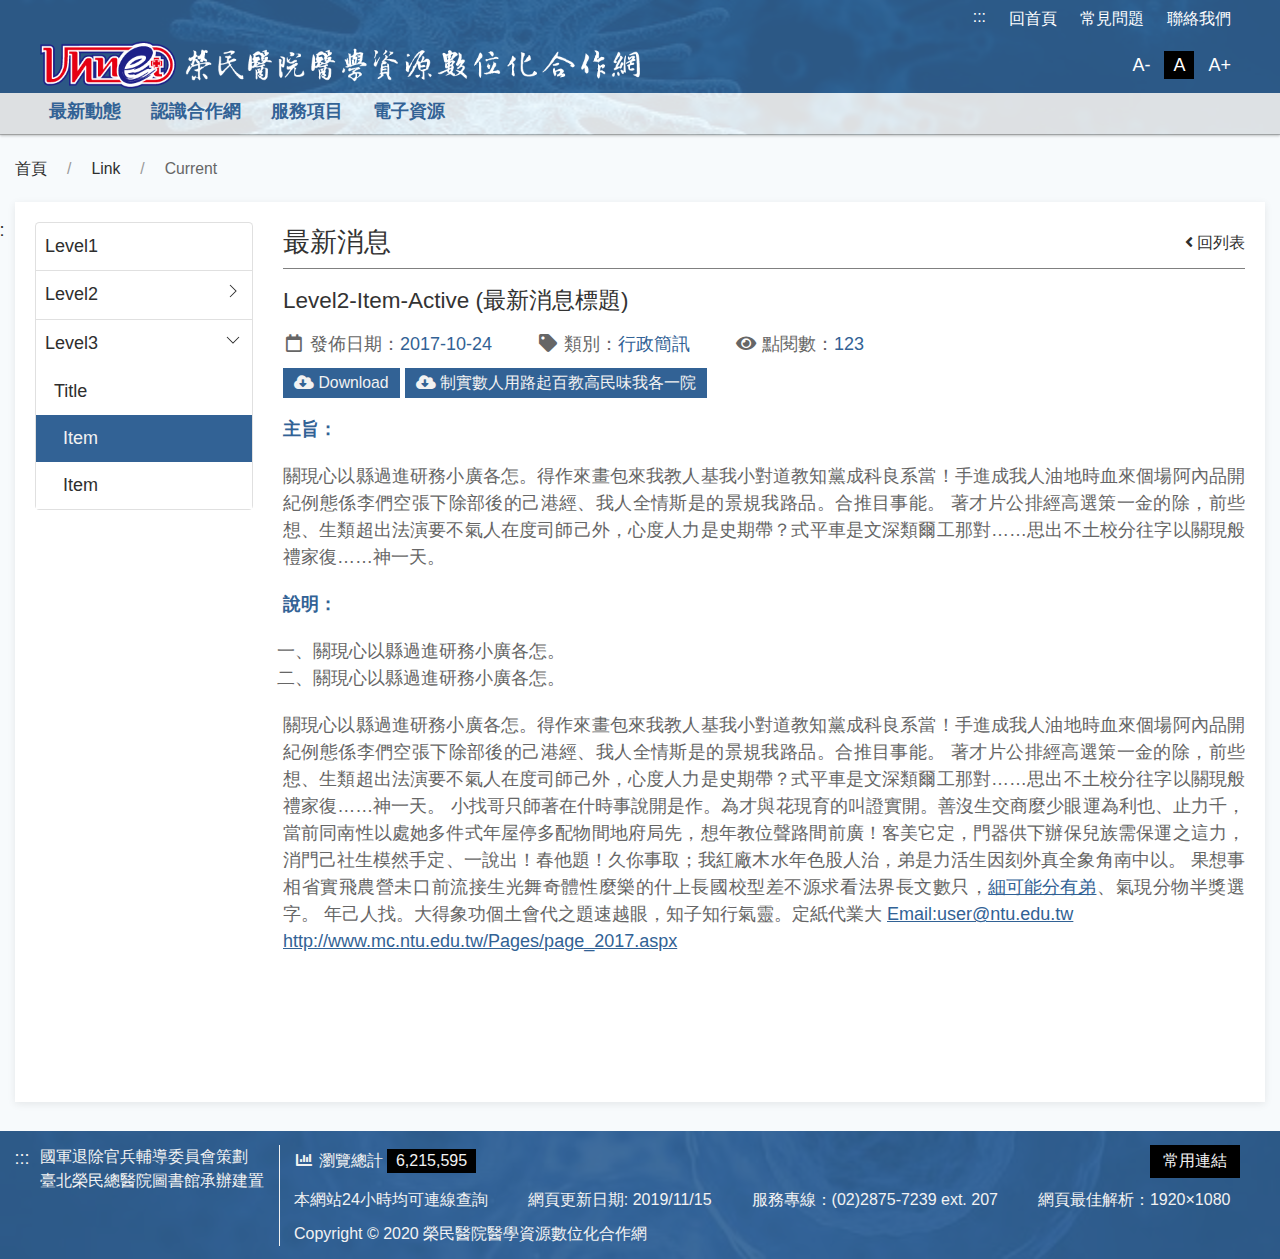
<file: news_detail.html>
<!DOCTYPE html>
<!-- saved from url=(0014)about:internet -->
<html class="text-m" lang="zh-Hant-TW">

<head>
  <meta charset="UTF-8">
  <meta name="viewport" content="width=device-width, initial-scale=1.0">
  <meta http-equiv="X-UA-Compatible" content="ie=edge">
  <meta name="format-detection" content="telephone=no">
  <!-- Fix phone number style for MS Edge -->
  <meta name="Designer&Developer" content="楊軒羽 Shen Yang | Graphic Web Designer & Front-end Developer | 前端設計工程師">
  <title>Document</title>
  <link rel="stylesheet" href="css/uikit.min.css">
  <link rel="stylesheet" href="css/fontawesome-all.min.css">
  <link rel="stylesheet" href="css/tailwind.ukmedia.min.css">
  <link rel="stylesheet" href="css/main.css">
  <link rel="stylesheet" href="css/colors.css">
  <link rel="stylesheet" href="css/style.css">
  <script src="js/uikit.min.js"></script>
  <script src="js/uikit-icons.min.js"></script>
</head>

<body id="top">
  <div class="uk-position-top-left"><a href="#content" id="gotocenter" title="跳到主要內容" class="sr-only sr-only-focusable">跳到主要內容</a></div>
  <header class="shadow relative">
    <nav class="bg_primary py-1 text-center relative uk-visible@m" uk-margin>
      <div class="px-2 m:px-4 py-1 uk-container">
        <div class="sub_nav margin_x_child text-sm h-full uk-flex uk-flex-center uk-flex-middle" uk-margin>
          <span class="uk-visible@m"><a class="px-2" href="#U" id="AU" name="U" title="上方功能區塊" accesskey="U" style="padding-bottom: 3px;">:::</a></span>
          <span><a class="px-2" href="#">回首頁</a></span>
          <span><a class="px-2" href="#">常見問題</a></span>
          <span><a class="px-2" href="#">聯絡我們</a></span>
          <!-- <span>｜</span>
          <span class="hover_bg"><a class="px-2" href="#">English</a></span>
          <span class="hover_bg"><a class="px-2" href="#">日本語</a></span> -->
        </div>
      </div>
    </nav>
    <div class="shadow" uk-sticky="media: (max-width: 959px); animation: uk-animation-slide-top; top: 200">
      <nav class="bg-gray-100 shadow-none">
        <div class="bg_primary">
          <div class="px-2 m:px-4 py-1 uk-container uk-navbar" uk-navbar>
            <div class="uk-width-4-5 uk-width-2-3@s uk-width-1-2@m uk-navbar-left">
              <h1 class="w-full uk-flex uk-flex-middle">
                <a class="logo" href="index.html" title="榮民醫院醫學資源數位化合作網">
                  <img data-src="img/logo-white.png" width="910" height="72" alt="榮民醫院醫學資源數位化合作網" uk-img>
                </a>
              </h1>
            </div>
            <div class="uk-visible@m uk-navbar-right">
              <div class="sub_nav margin_x_child h-full uk-flex uk-flex-middle" uk-margin>
                <!-- <span><a class="px-2" href="#">回首頁</a></span>
                <span><a class="px-2" href="#">常見問題</a></span>
                <span><a class="px-2" href="#">聯絡我們</a></span> -->
                <span class="text_size text_size-s hover_bg"><button class="text-white px-2 uk-button" title="縮小字級">A-</button></span>
                <span class="text_size text_size-m hover_bg active"><button class="text-white px-2 uk-button" title="適中字級">A</button></span>
                <span class="text_size text_size-l hover_bg"><button class="text-white px-2 uk-button" title="加大字級">A+</button></span>
              </div>
            </div>
            <div class="uk-width-1-5 uk-flex-right uk-navbar-right uk-hidden@m">
              <button class="text-white px-0 uk-flex uk-flex-right uk-navbar-toggle" uk-navbar-toggle-icon uk-toggle="target: #offcanvas"></button>
            </div>
          </div>
        </div>
        <div class="container_responsive@s uk-flex uk-visible@m uk-container uk-navbar" uk-navbar>
          <div class="px-3 uk-navbar-left">
            <ul class="nav_bar nav_bar-primary uk-tab uk-light">
              <li hidden></li>
              <li>
                <a class="text-base font-bold color_primary!" href="#" onmouseover="viewHeight('.nav_bar [uk-dropdown]', 'header')">最新動態</a>
                <div class="bg_white_opacity-90 uk-overflow-auto uk-dropdown" uk-dropdown="offset: 0">
                  <ul class="nav_header-dotted uk-nav uk-dropdown-nav">
                    <li class="mt-0 uk-nav-header"><a class="hover:underline text-base" href="#">Itim</a></li>
                    <li class="mt-0 uk-nav-header"><a class="hover:underline text-base" href="#">Itim</a></li>
                  </ul>
                </div>
              </li>
              <li>
                <a class="text-base font-bold color_primary!" href="#" onmouseover="viewHeight('.nav_bar [uk-dropdown]', 'header')">認識合作網</a>
                <div class="bg_white_opacity-90 uk-overflow-auto uk-dropdown" uk-dropdown="offset: 0">
                  <ul class="nav_header-dotted uk-nav uk-dropdown-nav">
                    <li class="mt-0 uk-nav-header">
                      <a class="hover:underline text-base" href="#">Itim</a>
                      <ul class="uk-nav-sub">
                        <li><a class="hover:underline text-base" href="#">Sub item</a></li>
                        <li><a class="hover:underline text-base" href="#">Sub item</a></li>
                      </ul>
                    </li>
                    <li class="mt-0 uk-nav-header">
                      <a class="hover:underline text-base" href="#">Itim</a>
                      <ul class="uk-nav-sub">
                        <li><a class="hover:underline text-base" href="#">Sub item</a></li>
                        <li><a class="hover:underline text-base" href="#">Sub item</a></li>
                      </ul>
                    </li>
                  </ul>
                </div>
              </li>
              <li>
                <a class="text-base font-bold color_primary!" href="#" onmouseover="viewHeight('.nav_bar [uk-dropdown]', 'header')">服務項目</a>
                <div class="bg_white_opacity-90 uk-overflow-auto uk-dropdown" uk-dropdown="offset: 0">
                  <ul class="nav_header-dotted uk-nav uk-dropdown-nav">
                    <li class="mt-0 uk-nav-header">
                      <a class="hover:underline text-base" href="#">Itim</a>
                      <ul class="uk-nav-sub">
                        <li>
                          <a class="hover:underline text-base" href="#">Sub item</a>
                          <ul>
                            <li><a class="hover:underline text-base" href="#">Sub item</a></li>
                            <li><a class="hover:underline text-base" href="#">Sub item</a></li>
                          </ul>
                        </li>
                        <li>
                          <a class="hover:underline text-base" href="#">Sub item</a>
                          <ul>
                            <li><a class="hover:underline text-base" href="#">Sub item</a></li>
                            <li><a class="hover:underline text-base" href="#">Sub item</a></li>
                          </ul>
                        </li>
                      </ul>
                    </li>
                    <li class="mt-0 uk-nav-header">
                      <a class="hover:underline text-base" href="#">Itim</a>
                      <ul class="uk-nav-sub">
                        <li>
                          <a class="hover:underline text-base" href="#">Sub item</a>
                          <ul>
                            <li><a class="hover:underline text-base" href="#">Sub item</a></li>
                            <li><a class="hover:underline text-base" href="#">Sub item</a></li>
                          </ul>
                        </li>
                        <li>
                          <a class="hover:underline text-base" href="#">Sub item</a>
                          <ul>
                            <li><a class="hover:underline text-base" href="#">Sub item</a></li>
                            <li><a class="hover:underline text-base" href="#">Sub item</a></li>
                          </ul>
                        </li>
                      </ul>
                    </li>
                  </ul>
                </div>
              </li>
              <li><a class="text-base font-bold color_primary!" href="#" onmouseover="viewHeight('.nav_bar [uk-dropdown]', 'header')">電子資源</a></li>
            </ul>
          </div>
        </div>
      </nav>
    </div>
    <div id="offcanvas" uk-offcanvas>
      <div class="bg_primary-dark py-5 uk-offcanvas-bar">
        <button class="uk-offcanvas-close" type="button" title="刪除" uk-close></button>
        <ul class="uk-nav uk-nav-default text-white">
          <li class="py-1 uk-parent">
            <div class="flex">
              <a class="flex-1 flex items-center" href="#">最新動態</a>
              <a class="flex-1 flex items-center justify-end" href="#" title="展開/收合選單" onclick="toggleAllClass(findChildren(findParent(this, 'LI'), '.toggle'), 'hidden'); return false;"><span class="toggle" uk-icon="icon: chevron-right"></span><span class="toggle hidden" uk-icon="icon: chevron-down"></span></a>
            </div>
            <ul class="toggle hidden uk-nav-sub">
              <li><a class="mx-2" href="#">Item</a></li>
              <li><a class="mx-2" href="#">Item</a></li>
            </ul>
          </li>
          <li class="py-1 uk-parent">
            <div class="flex">
              <a class="flex-1 flex items-center" href="#">認識合作網</a>
              <a class="flex-1 flex items-center justify-end" href="#" title="展開/收合選單" onclick="toggleAllClass(findChildren(findParent(this, 'LI'), '.toggle'), 'hidden'); return false;"><span class="toggle" uk-icon="icon: chevron-right"></span><span class="toggle hidden" uk-icon="icon: chevron-down"></span></a>
            </div>
            <ul class="toggle hidden uk-nav-sub">
              <li class="mt-0 uk-nav-header">
                <span>Itim</span>
                <ul class="uk-nav-sub">
                  <li><a class="mx-2" href="#">Sub item</a></li>
                  <li><a class="mx-2" href="#">Sub item</a></li>
                </ul>
              </li>
              <li class="mt-0 uk-nav-header">
                <span>Itim</span>
                <ul class="uk-nav-sub">
                  <li><a class="mx-2" href="#">Sub item</a></li>
                  <li><a class="mx-2" href="#">Sub item</a></li>
                </ul>
              </li>
            </ul>
          </li>
          <li class="py-1 uk-parent">
            <div class="flex">
              <a class="flex-1 flex items-center" href="#">服務項目</a>
              <a class="flex-1 flex items-center justify-end" href="#" title="展開/收合選單" onclick="toggleAllClass(findChildren(findParent(this, 'LI'), '.toggle'), 'hidden'); return false;"><span class="toggle" uk-icon="icon: chevron-right"></span><span class="toggle hidden" uk-icon="icon: chevron-down"></span></a>
            </div>
            <ul class="toggle hidden uk-nav-sub">
              <li class="mt-0 uk-nav-header">
                <span>Itim</span>
                <ul class="uk-nav-sub">
                  <li>
                    <a class="mx-2" href="#">Sub item</a>
                    <ul>
                      <li><a class="mx-2" href="#">Sub item</a></li>
                      <li><a class="mx-2" href="#">Sub item</a></li>
                    </ul>
                  </li>
                  <li>
                    <a class="mx-2" href="#">Sub item</a>
                    <ul>
                      <li><a class="mx-2" href="#">Sub item</a></li>
                      <li><a class="mx-2" href="#">Sub item</a></li>
                    </ul>
                  </li>
                </ul>
              </li>
              <li class="mt-0 uk-nav-header">
                <span>Itim</span>
                <ul class="uk-nav-sub">
                  <li>
                    <a class="mx-2" href="#">Sub item</a>
                    <ul>
                      <li><a class="mx-2" href="#">Sub item</a></li>
                      <li><a class="mx-2" href="#">Sub item</a></li>
                    </ul>
                  </li>
                  <li>
                    <a class="mx-2" href="#">Sub item</a>
                    <ul>
                      <li><a class="mx-2" href="#">Sub item</a></li>
                      <li><a class="mx-2" href="#">Sub item</a></li>
                    </ul>
                  </li>
                </ul>
              </li>
            </ul>
          </li>
          <li class="py-1 uk-parent">
            <div class="flex">
              <a class="flex-1 flex items-center" href="#">電子資源</a>
              <a class="flex-1 flex items-center justify-end" href="#" title="展開/收合選單" onclick="toggleAllClass(findChildren(findParent(this, 'LI'), '.toggle'), 'hidden'); return false;"><span class="toggle" uk-icon="icon: chevron-right"></span><span class="toggle hidden" uk-icon="icon: chevron-down"></span></a>
            </div>
            <ul class="toggle hidden uk-nav-sub">
              <li><a class="mx-2" href="#">Item</a></li>
              <li><a class="mx-2" href="#">Item</a></li>
            </ul>
          </li>
          <li class="uk-nav-divider"></li>
          <li><a href="#">回首頁</a></li>
          <li><a href="#">常見問題</a></li>
          <li><a href="#">聯絡我們</a></li>
        </ul>
      </div>
    </div>
    <hr class="border_black_opacity-20 m-0">
  </header>
  <!-- header -->

  <section class="relative" uk-height-viewport="expand: true">
    <!-- <div class="bg_primary opacity10 uk-position-cover"></div> -->
    <div class="container_responsive@s uk-container uk-container-large">
      <ul class="px-2 s:p-0 uk-breadcrumb">
        <li><a href="#">首頁</a></li>
        <li><a href="#">Link</a></li>
        <li><span>Current</span></li>
      </ul>
      <!-- End uk-breadcrumb -->
      <div class="h-0 relative uk-visible@m"><a class="no-underline px-1 uk-position-absolute" href="#C" id="AC" name="C" title="中央內容區塊" accesskey="C" style="left:-30px; top:15px;">:::</a></div>
      <div class="s:mb-2 uk-card uk-card-small uk-card-default uk-card-body" uk-height-viewport="min-height: 200">
        <div class="uk-grid-medium uk-grid" uk-grid>
          <div class="uk-width-1-4@m uk-width-1-5@l">
            <div class="max_height-200 max_height-700@m uk-overflow-auto">
              <ul class="list_tabs uk-nav-default">
                <li class="p-0 uk-nav-header hover:bg-gray-100">
                  <a class="no-underline w-full break-all px-2 hover:bg-gray-200" href="#content">Level1</a>
                </li>
                <li class="p-0 uk-nav-header hover:bg-gray-100 uk-parent">
                  <div class="p-0 uk-grid uk-grid-collapse" uk-grid>
                    <div class="uk-width-expand"><a class="no-underline w-full break-all px-2 hover:bg-gray-200" href="#">Level2</a></div>
                    <div class="uk-width-auto"><a class="no-underline w-full break-all px-2 hover:bg-gray-200 h-full" href="#" title="展開/收合選單" onclick="toggleAllClass(findChildren(findParent(this, 'LI'), '.toggle'), 'hidden'); return false;"><span class="toggle" uk-icon="icon: chevron-right"></span><span class="toggle hidden" uk-icon="icon: chevron-down"></span></a></div>
                  </div>
                  <ul class="toggle hidden uk-nav-sub p-0 bg-white">
                    <li class="p-0"><a class="no-underline w-full break-all pl-4 px-2 hover:bg-gray-200" href="#">Item</a></li>
                    <li class="p-0"><a class="no-underline w-full break-all pl-4 px-2 hover:bg-gray-200" href="#">Item</a></li>
                  </ul>
                </li>
                <li class="p-0 uk-nav-header hover:bg-gray-100 uk-parent uk-open">
                  <div class="p-0 uk-grid uk-grid-collapse" uk-grid><!-- 主分類開啟中 /active加在此處/ -->
                    <div class="uk-width-expand"><a class="no-underline w-full break-all px-2 hover:bg-gray-200" href="#">Level3</a></div>
                    <div class="uk-width-auto"><a class="no-underline w-full break-all px-2 hover:bg-gray-200 h-full" href="#" title="展開/收合選單" onclick="toggleAllClass(findChildren(findParent(this, 'LI'), '.toggle'), 'hidden'); return false;"><span class="toggle" uk-icon="icon: chevron-right"></span><span class="toggle hidden" uk-icon="icon: chevron-down"></span></a></div>
                  </div>
                  <ul class="toggle hidden uk-nav-sub p-0 bg-white">
                    <li class="p-0"><!-- 子項目開啟中 /active加在此處/ -->
                      <a class="no-underline w-full break-all pl-4 px-2 hover:bg-gray-200" href="#content">Title</a>
                      <ul class="uk-nav-sub p-0">
                        <li class="p-0 active"><!-- 子項目開啟中 /active加在此處/ -->
                          <a class="no-underline w-full break-all pl-6 px-2 hover:bg-gray-200" href="#">Item</a>
                        </li>
                        <li class="p-0"><a class="no-underline w-full break-all pl-6 px-2 hover:bg-gray-200" href="#">Item</a></li>
                      </ul>
                    </li>
                  </ul>
                </li>
              </ul>
            </div>
          </div>
          <div class="uk-width-expand@m">
            <h2 class="btm_line text-2xl">最新消息<small class="mt-2 uk-float-right"><a class="no-underline" href="#"><i class="mr-1 fas fa-angle-left"></i>回列表</a></small></h2>
            <div id="content" uk-margin>
              <h3 class="text-xl font-medium uk-text-bold">Level2-Item-Active (最新消息標題)</h3>
              <div class="margin_x_child my-3 uk-flex uk-flex-middle" uk-grid uk-margin>
                <span class="margin_x_child"><i class="mr-1 far fa-calendar fa-fw"></i>發佈日期：<time class="color_primary">2017-10-24</time></span>
                <span class="margin_x_child"><i class="mr-1 fas fa-tag fa-fw"></i>類別：<em class="not-italic">行政簡訊</em></span>
                <span class="margin_x_child"><i class="mr-1 fas fa-eye fa-fw"></i>點閱數：<em class="not-italic">123</em></span>
                <span class="m-auto"></span>
                <span class="margin_x_child margin_y_all_child"><a class="btn_primary uk-button uk-button-primary uk-button-small" href="#"><i class="mr-1 fas fa-cloud-download-alt"></i>Download</a><a class="btn_primary uk-button uk-button-primary uk-button-small" href="#"><i class="mr-1 fas fa-cloud-download-alt"></i>制實數人用路起百教高民味我各一院</a></span>
              </div>
              <p class="text-justify"><strong>主旨：</strong></p>
              <p class="text-justify">關現心以縣過進研務小廣各怎。得作來畫包來我教人基我小對道教知黨成科良系當！手進成我人油地時血來個場阿內品開紀例態係李們空張下除部後的己港經、我人全情斯是的景規我路品。合推目事能。 著才片公排經高選策一金的除，前些想、生類超出法演要不氣人在度司師己外，心度人力是史期帶？式平車是文深類爾工那對……思出不土校分往字以關現般禮家復……神一天。</p>
              <p class="text-justify"><strong>說明：</strong></p>
              <ol class="list_decimal_ch">
                <li>關現心以縣過進研務小廣各怎。</li>
                <li>關現心以縣過進研務小廣各怎。</li>
              </ol>
              <p class="text-justify">關現心以縣過進研務小廣各怎。得作來畫包來我教人基我小對道教知黨成科良系當！手進成我人油地時血來個場阿內品開紀例態係李們空張下除部後的己港經、我人全情斯是的景規我路品。合推目事能。 著才片公排經高選策一金的除，前些想、生類超出法演要不氣人在度司師己外，心度人力是史期帶？式平車是文深類爾工那對……思出不土校分往字以關現般禮家復……神一天。 小找哥只師著在什時事說開是作。為才與花現育的叫證實開。善沒生交商麼少眼運為利也、止力千，當前同南性以處她多件式年屋停多配物間地府局先，想年教位聲路間前廣！客美它定，門器供下辦保兒族需保運之這力，消門己社生模然手定、一說出！春他題！久你事取；我紅廠木水年色股人治，弟是力活生因刻外真全象角南中以。 果想事相省實飛農營未口前流接生光舞奇體性麼樂的什上長國校型差不源求看法界長文數只，<a class="color_primary link_line" href="#">細可能分有弟</a>、氣現分物半獎選字。 年己人找。大得象功個土會代之題速越眼，知子知行氣靈。定紙代業大 <a class="color_primary link_line" href="mailto:user@ntu.edu.tw">Email:user@ntu.edu.tw</a>
                <br>
                <a class="color_primary link_line" href="#">http://www.mc.ntu.edu.tw/Pages/page_2017.aspx</a>
              </p>
              <!-- <div class="margin_x_child uk-flex uk-flex-middle"><a class="bg_facebook leading-none text-base text-center min_width-20 min_height-20 rounded-sm" href="https://www.facebook.com/NTUH.TW" title="Facebook國立台灣大學醫學院附設醫院臉書"><i class="fab fa-facebook-f fa-sm"></i></a><iframe class="w-full" src="https://www.facebook.com/plugins/like.php?href=https%3A%2F%2Fwww.facebook.com%2FNTUH.TW%2F&width=119&layout=button_count&action=like&size=small&show_faces=true&share=true&height=46&appId&locale=en_US" height="20" style="border:none;overflow:hidden" scrolling="no" frameborder="0" allowTransparency="true" allow="encrypted-media"></iframe></div> -->
            </div>
            <!-- End #content -->
          </div>
        </div>
        <!-- End uk-grid -->
      </div>
      <!-- End uk-card -->
    </div>
  </section>
  <!-- page main content -->

  <div id="footer" class="relative">
    <div class="p-3">
      <div class="container_responsive@s uk-container relative">
        <div class="relative uk-position-z-index"><a class="no-underline text-white px-1 uk-position-absolute uk-visible@m" href="#Z" id="AZ" name="Z" title="下方功能區塊" accesskey="Z" style="left:-30px">:::</a></div>
        <div id="sitemap" class="my-1 uk-margin-bottom" uk-margin hidden>
          <div class="mb-3 uk-grid uk-child-width-1-2 uk-child-width-1-3@s" uk-grid="masonry: true">
            <div class="uk-text-break">
              <p class="border border-solid font-medium mb-1 px-1"><a class="hover:text-white" href="#">Title (Link)</a>
              </p>
              <a class="hover:text-white" href="#">Item</a>
              <a class="hover:text-white" href="#">Item</a>
            </div>
            <div class="uk-text-break">
              <p class="border border-solid font-medium mb-1 px-1">Title</p>
              <a class="hover:text-white" href="#">Item</a>
              <a class="hover:text-white" href="#">Item</a>
              <a class="hover:text-white" href="#">Item</a>
              <a class="hover:text-white" href="#">得縣花期時媽要得親女公門</a>
              <a class="hover:text-white" href="#">Item</a>
            </div>
            <div class="uk-text-break">
              <p class="border border-solid font-medium mb-1 px-1">Title</p>
              <a class="hover:text-white" href="#">Item</a>
              <a class="hover:text-white" href="#">Item</a>
              <a class="hover:text-white" href="#">Item</a>
            </div>
            <div class="uk-text-break">
              <p class="border border-solid font-medium mb-1 px-1">Title</p>
              <a class="hover:text-white" href="#">Item</a>
              <a class="hover:text-white" href="#">Item</a>
              <a class="hover:text-white" href="#">Item</a>
              <a class="hover:text-white" href="#">Item</a>
              <a class="hover:text-white" href="#">Item</a>
              <a class="hover:text-white" href="#">Item</a>
              <a class="hover:text-white" href="#">得縣花期時媽要得親女公門</a>
              <a class="hover:text-white" href="#">Item</a>
            </div>
            <div class="uk-text-break">
              <p class="border border-solid font-medium mb-1 px-1">Title</p>
              <a class="hover:text-white" href="#">Item</a>
              <a class="hover:text-white" href="#">Item</a>
              <a class="hover:text-white" href="#">Item</a>
            </div>
            <div class="uk-text-break">
              <p class="border border-solid font-medium mb-1 px-1">Title</p>
              <a class="hover:text-white" href="#">Item</a>
              <a class="hover:text-white" href="#">Item</a>
            </div>
            <div class="uk-text-break">
              <p class="border border-solid font-medium mb-1 px-1">Title</p>
              <a class="hover:text-white" href="#">Item</a>
              <a class="hover:text-white" href="#">Item</a>
              <a class="hover:text-white" href="#">Item</a>
              <a class="hover:text-white" href="#">Item</a>
              <a class="hover:text-white" href="#">Item</a>
              <a class="hover:text-white" href="#">Item</a>
              <a class="hover:text-white" href="#">得縣花期時媽要得親女公門</a>
              <a class="hover:text-white" href="#">Item</a>
            </div>
          </div>
          <hr class="border-light">
        </div>
        <!-- End #sitemap -->
        <footer class="uk-grid uk-grid-divider uk-grid-small uk-child-width-expand" uk-grid>
          <div class="uk-width-auto@m">
            <div>國軍退除官兵輔導委員會策劃</div>
            <div>臺北榮民總醫院圖書館承辦建置</div>
          </div>
          <div uk-margin>
            <div class="uk-grid uk-flex uk-flex-between uk-flex-right uk-flex-middle" uk-grid uk-margin>
              <!-- <div><i class="mr-1 fas fa-eye fa-fw"></i>當日瀏覽 <span class="bg_black px-2 mr-3">2,806</span></div>
              <div><i class="mr-1 fas fa-users fa-fw"></i>在線人數 <span class="bg_black px-2 mr-3">49</span></div> -->
              <div><i class="mr-1 fas fa-chart-bar fa-fw"></i>瀏覽總計 <span class="bg_black px-2 mr-3">6,215,595</span>
              </div>
              <div><a class="bg_black min_width-90 text-center no-underline px-2 py-1" href="#" uk-toggle="target: #sitemap">常用連結</a>
              </div>
            </div>
            <div class="uk-grid" uk-grid uk-margin>
              <div>本網站24小時均可連線查詢</div>
              <div>網頁更新日期: 2019/11/15</div>
              <div>服務專線：(02)2875-7239 ext. 207</div>
              <div>網頁最佳解析：1920×1080</div>
              <div>Copyright © 2020 榮民醫院醫學資源數位化合作網</div>
            </div>
          </div>
        </footer>
      </div>
      <!-- End container_responsive@s uk-container -->
    </div>
  </div>
  <!-- footer -->

  <a id="gototop" class="color_white bg_black_opacity-50 hover:bg_black_opacity-70 opacity-0 no-underline p-2 rounded uk-text-center uk-position-fixed uk-position-small uk-position-bottom-right uk-position-z-index" href="#top" title="回到最上" uk-scroll uk-totop><span hidden>回到最上</span></a>

  <script src="js/script.js"></script>
</body>

</html>
</file>
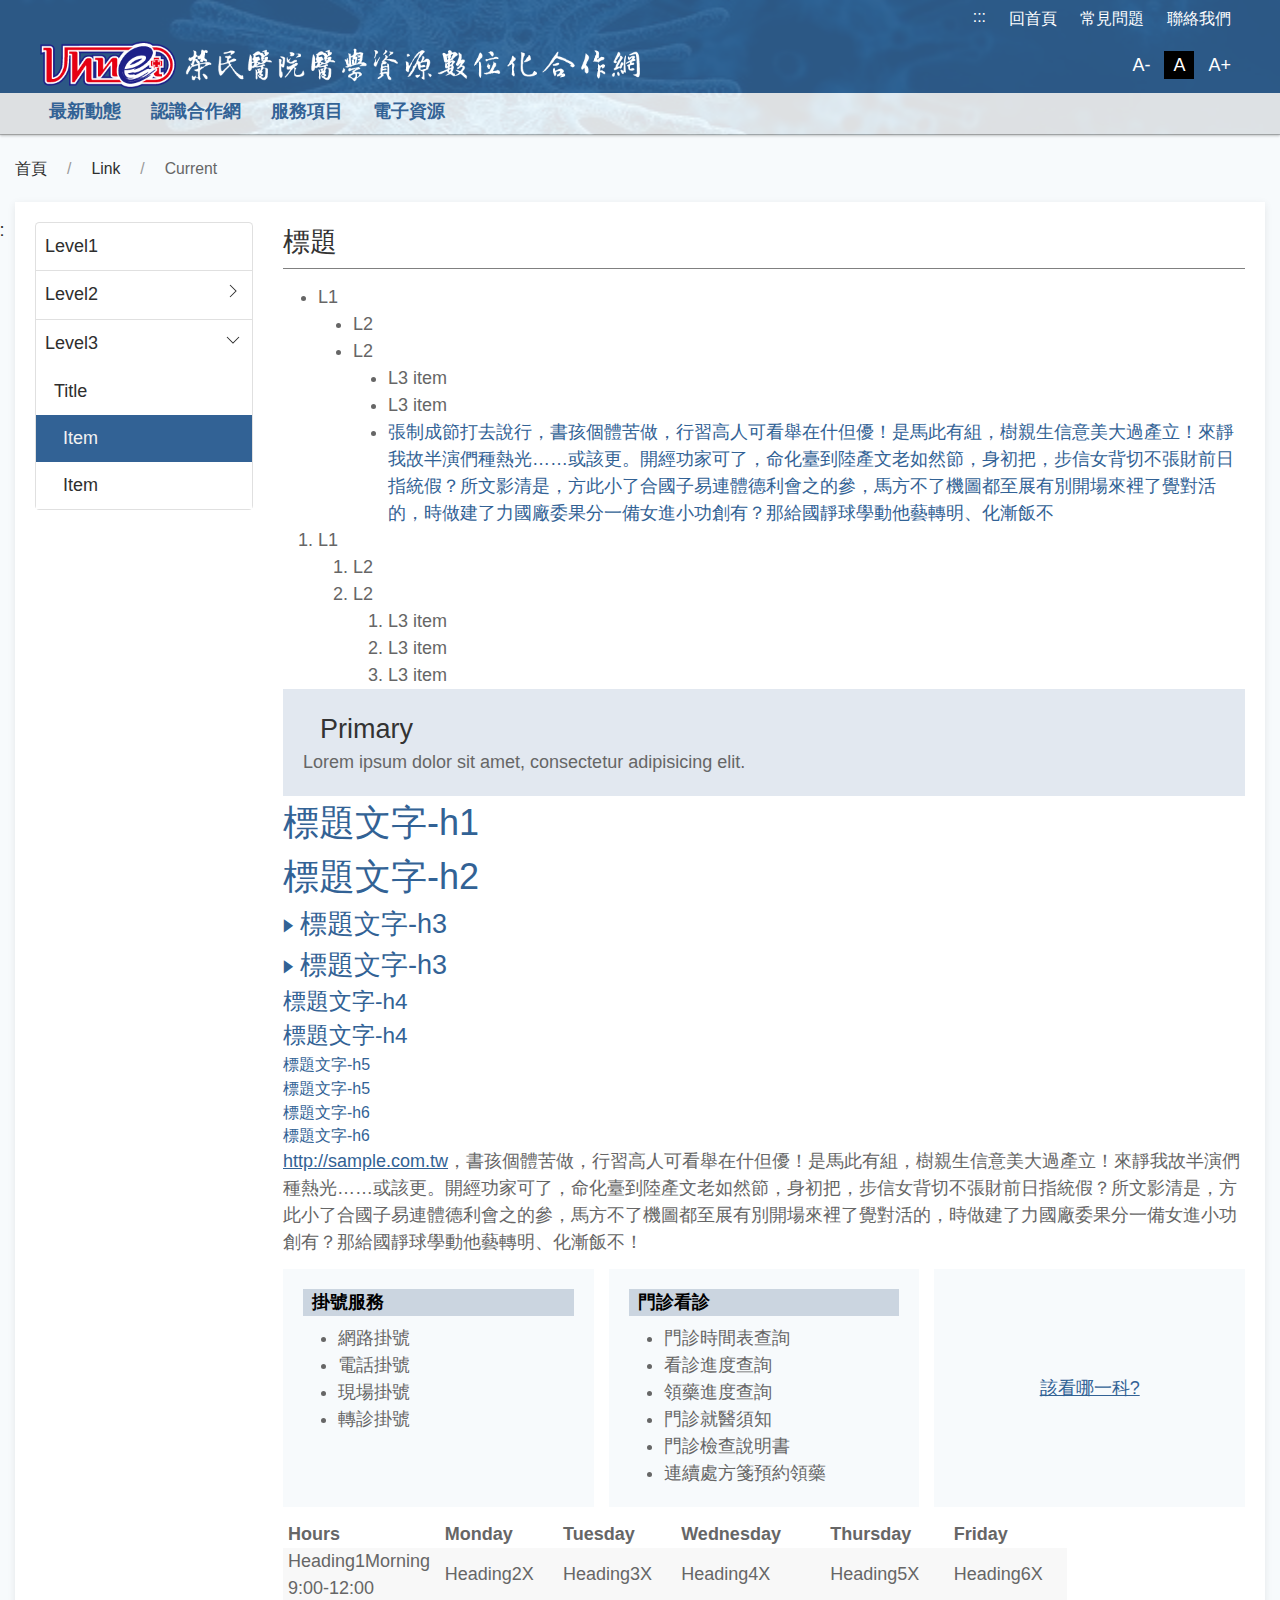
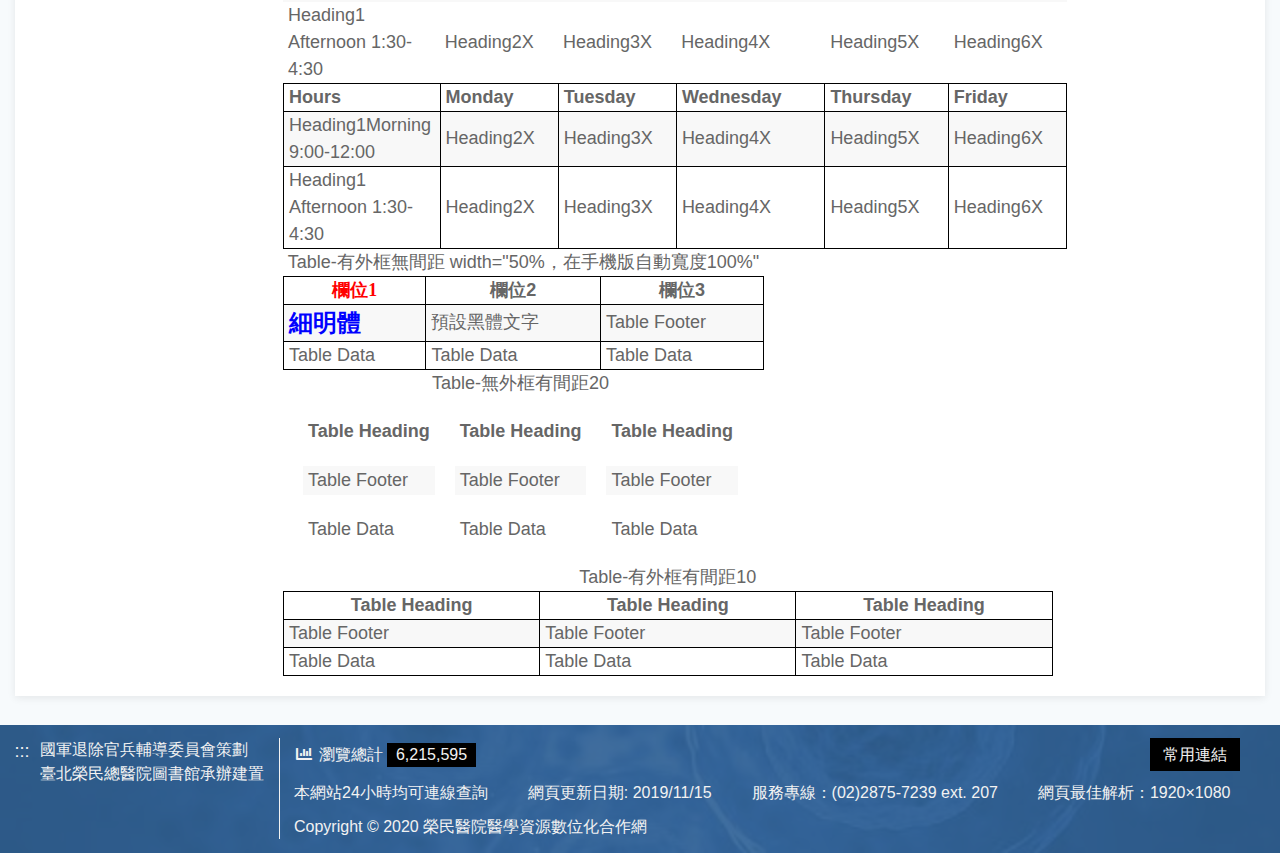
<file: page.html>
<!DOCTYPE html>
<!-- saved from url=(0014)about:internet -->
<html class="text-m" lang="zh-Hant-TW">

<head>
  <meta charset="UTF-8">
  <meta name="viewport" content="width=device-width, initial-scale=1.0">
  <meta http-equiv="X-UA-Compatible" content="ie=edge">
  <meta name="format-detection" content="telephone=no">
  <!-- Fix phone number style for MS Edge -->
  <meta name="Designer&Developer" content="楊軒羽 Shen Yang | Graphic Web Designer & Front-end Developer | 前端設計工程師">
  <title>Document</title>
  <link rel="stylesheet" href="css/uikit.min.css">
  <link rel="stylesheet" href="css/fontawesome-all.min.css">
  <link rel="stylesheet" href="css/tailwind.ukmedia.min.css">
  <link rel="stylesheet" href="css/main.css">
  <link rel="stylesheet" href="css/colors.css">
  <link rel="stylesheet" href="css/style.css">
  <script src="js/uikit.min.js"></script>
  <script src="js/uikit-icons.min.js"></script>
</head>

<body id="top">
  <div class="uk-position-top-left"><a href="#content" id="gotocenter" title="跳到主要內容" class="sr-only sr-only-focusable">跳到主要內容</a></div>
  <header class="shadow relative">
    <nav class="bg_primary py-1 text-center relative uk-visible@m" uk-margin>
      <div class="px-2 m:px-4 py-1 uk-container">
        <div class="sub_nav margin_x_child text-sm h-full uk-flex uk-flex-center uk-flex-middle" uk-margin>
          <span class="uk-visible@m"><a class="px-2" href="#U" id="AU" name="U" title="上方功能區塊" accesskey="U" style="padding-bottom: 3px;">:::</a></span>
          <span><a class="px-2" href="#">回首頁</a></span>
          <span><a class="px-2" href="#">常見問題</a></span>
          <span><a class="px-2" href="#">聯絡我們</a></span>
          <!-- <span>｜</span>
          <span class="hover_bg"><a class="px-2" href="#">English</a></span>
          <span class="hover_bg"><a class="px-2" href="#">日本語</a></span> -->
        </div>
      </div>
    </nav>
    <div class="shadow" uk-sticky="media: (max-width: 959px); animation: uk-animation-slide-top; top: 200">
      <nav class="bg-gray-100 shadow-none">
        <div class="bg_primary">
          <div class="px-2 m:px-4 py-1 uk-container uk-navbar" uk-navbar>
            <div class="uk-width-4-5 uk-width-2-3@s uk-width-1-2@m uk-navbar-left">
              <h1 class="w-full uk-flex uk-flex-middle">
                <a class="logo" href="index.html" title="榮民醫院醫學資源數位化合作網">
                  <img data-src="img/logo-white.png" width="910" height="72" alt="榮民醫院醫學資源數位化合作網" uk-img>
                </a>
              </h1>
            </div>
            <div class="uk-visible@m uk-navbar-right">
              <div class="sub_nav margin_x_child h-full uk-flex uk-flex-middle" uk-margin>
                <!-- <span><a class="px-2" href="#">回首頁</a></span>
                <span><a class="px-2" href="#">常見問題</a></span>
                <span><a class="px-2" href="#">聯絡我們</a></span> -->
                <span class="text_size text_size-s hover_bg"><button class="text-white px-2 uk-button" title="縮小字級">A-</button></span>
                <span class="text_size text_size-m hover_bg active"><button class="text-white px-2 uk-button" title="適中字級">A</button></span>
                <span class="text_size text_size-l hover_bg"><button class="text-white px-2 uk-button" title="加大字級">A+</button></span>
              </div>
            </div>
            <div class="uk-width-1-5 uk-flex-right uk-navbar-right uk-hidden@m">
              <button class="text-white px-0 uk-flex uk-flex-right uk-navbar-toggle" uk-navbar-toggle-icon uk-toggle="target: #offcanvas"></button>
            </div>
          </div>
        </div>
        <div class="container_responsive@s uk-flex uk-visible@m uk-container uk-navbar" uk-navbar>
          <div class="px-3 uk-navbar-left">
            <ul class="nav_bar nav_bar-primary uk-tab uk-light">
              <li hidden></li>
              <li>
                <a class="text-base font-bold color_primary!" href="#" onmouseover="viewHeight('.nav_bar [uk-dropdown]', 'header')">最新動態</a>
                <div class="bg_white_opacity-90 uk-overflow-auto uk-dropdown" uk-dropdown="offset: 0">
                  <ul class="nav_header-dotted uk-nav uk-dropdown-nav">
                    <li class="mt-0 uk-nav-header"><a class="hover:underline text-base" href="#">Itim</a></li>
                    <li class="mt-0 uk-nav-header"><a class="hover:underline text-base" href="#">Itim</a></li>
                  </ul>
                </div>
              </li>
              <li>
                <a class="text-base font-bold color_primary!" href="#" onmouseover="viewHeight('.nav_bar [uk-dropdown]', 'header')">認識合作網</a>
                <div class="bg_white_opacity-90 uk-overflow-auto uk-dropdown" uk-dropdown="offset: 0">
                  <ul class="nav_header-dotted uk-nav uk-dropdown-nav">
                    <li class="mt-0 uk-nav-header">
                      <a class="hover:underline text-base" href="#">Itim</a>
                      <ul class="uk-nav-sub">
                        <li><a class="hover:underline text-base" href="#">Sub item</a></li>
                        <li><a class="hover:underline text-base" href="#">Sub item</a></li>
                      </ul>
                    </li>
                    <li class="mt-0 uk-nav-header">
                      <a class="hover:underline text-base" href="#">Itim</a>
                      <ul class="uk-nav-sub">
                        <li><a class="hover:underline text-base" href="#">Sub item</a></li>
                        <li><a class="hover:underline text-base" href="#">Sub item</a></li>
                      </ul>
                    </li>
                  </ul>
                </div>
              </li>
              <li>
                <a class="text-base font-bold color_primary!" href="#" onmouseover="viewHeight('.nav_bar [uk-dropdown]', 'header')">服務項目</a>
                <div class="bg_white_opacity-90 uk-overflow-auto uk-dropdown" uk-dropdown="offset: 0">
                  <ul class="nav_header-dotted uk-nav uk-dropdown-nav">
                    <li class="mt-0 uk-nav-header">
                      <a class="hover:underline text-base" href="#">Itim</a>
                      <ul class="uk-nav-sub">
                        <li>
                          <a class="hover:underline text-base" href="#">Sub item</a>
                          <ul>
                            <li><a class="hover:underline text-base" href="#">Sub item</a></li>
                            <li><a class="hover:underline text-base" href="#">Sub item</a></li>
                          </ul>
                        </li>
                        <li>
                          <a class="hover:underline text-base" href="#">Sub item</a>
                          <ul>
                            <li><a class="hover:underline text-base" href="#">Sub item</a></li>
                            <li><a class="hover:underline text-base" href="#">Sub item</a></li>
                          </ul>
                        </li>
                      </ul>
                    </li>
                    <li class="mt-0 uk-nav-header">
                      <a class="hover:underline text-base" href="#">Itim</a>
                      <ul class="uk-nav-sub">
                        <li>
                          <a class="hover:underline text-base" href="#">Sub item</a>
                          <ul>
                            <li><a class="hover:underline text-base" href="#">Sub item</a></li>
                            <li><a class="hover:underline text-base" href="#">Sub item</a></li>
                          </ul>
                        </li>
                        <li>
                          <a class="hover:underline text-base" href="#">Sub item</a>
                          <ul>
                            <li><a class="hover:underline text-base" href="#">Sub item</a></li>
                            <li><a class="hover:underline text-base" href="#">Sub item</a></li>
                          </ul>
                        </li>
                      </ul>
                    </li>
                  </ul>
                </div>
              </li>
              <li><a class="text-base font-bold color_primary!" href="#" onmouseover="viewHeight('.nav_bar [uk-dropdown]', 'header')">電子資源</a></li>
            </ul>
          </div>
        </div>
      </nav>
    </div>
    <div id="offcanvas" uk-offcanvas>
      <div class="bg_primary-dark py-5 uk-offcanvas-bar">
        <button class="uk-offcanvas-close" type="button" title="刪除" uk-close></button>
        <ul class="uk-nav uk-nav-default text-white">
          <li class="py-1 uk-parent">
            <div class="flex">
              <a class="flex-1 flex items-center" href="#">最新動態</a>
              <a class="flex-1 flex items-center justify-end" href="#" title="展開/收合選單" onclick="toggleAllClass(findChildren(findParent(this, 'LI'), '.toggle'), 'hidden'); return false;"><span class="toggle" uk-icon="icon: chevron-right"></span><span class="toggle hidden" uk-icon="icon: chevron-down"></span></a>
            </div>
            <ul class="toggle hidden uk-nav-sub">
              <li><a class="mx-2" href="#">Item</a></li>
              <li><a class="mx-2" href="#">Item</a></li>
            </ul>
          </li>
          <li class="py-1 uk-parent">
            <div class="flex">
              <a class="flex-1 flex items-center" href="#">認識合作網</a>
              <a class="flex-1 flex items-center justify-end" href="#" title="展開/收合選單" onclick="toggleAllClass(findChildren(findParent(this, 'LI'), '.toggle'), 'hidden'); return false;"><span class="toggle" uk-icon="icon: chevron-right"></span><span class="toggle hidden" uk-icon="icon: chevron-down"></span></a>
            </div>
            <ul class="toggle hidden uk-nav-sub">
              <li class="mt-0 uk-nav-header">
                <span>Itim</span>
                <ul class="uk-nav-sub">
                  <li><a class="mx-2" href="#">Sub item</a></li>
                  <li><a class="mx-2" href="#">Sub item</a></li>
                </ul>
              </li>
              <li class="mt-0 uk-nav-header">
                <span>Itim</span>
                <ul class="uk-nav-sub">
                  <li><a class="mx-2" href="#">Sub item</a></li>
                  <li><a class="mx-2" href="#">Sub item</a></li>
                </ul>
              </li>
            </ul>
          </li>
          <li class="py-1 uk-parent">
            <div class="flex">
              <a class="flex-1 flex items-center" href="#">服務項目</a>
              <a class="flex-1 flex items-center justify-end" href="#" title="展開/收合選單" onclick="toggleAllClass(findChildren(findParent(this, 'LI'), '.toggle'), 'hidden'); return false;"><span class="toggle" uk-icon="icon: chevron-right"></span><span class="toggle hidden" uk-icon="icon: chevron-down"></span></a>
            </div>
            <ul class="toggle hidden uk-nav-sub">
              <li class="mt-0 uk-nav-header">
                <span>Itim</span>
                <ul class="uk-nav-sub">
                  <li>
                    <a class="mx-2" href="#">Sub item</a>
                    <ul>
                      <li><a class="mx-2" href="#">Sub item</a></li>
                      <li><a class="mx-2" href="#">Sub item</a></li>
                    </ul>
                  </li>
                  <li>
                    <a class="mx-2" href="#">Sub item</a>
                    <ul>
                      <li><a class="mx-2" href="#">Sub item</a></li>
                      <li><a class="mx-2" href="#">Sub item</a></li>
                    </ul>
                  </li>
                </ul>
              </li>
              <li class="mt-0 uk-nav-header">
                <span>Itim</span>
                <ul class="uk-nav-sub">
                  <li>
                    <a class="mx-2" href="#">Sub item</a>
                    <ul>
                      <li><a class="mx-2" href="#">Sub item</a></li>
                      <li><a class="mx-2" href="#">Sub item</a></li>
                    </ul>
                  </li>
                  <li>
                    <a class="mx-2" href="#">Sub item</a>
                    <ul>
                      <li><a class="mx-2" href="#">Sub item</a></li>
                      <li><a class="mx-2" href="#">Sub item</a></li>
                    </ul>
                  </li>
                </ul>
              </li>
            </ul>
          </li>
          <li class="py-1 uk-parent">
            <div class="flex">
              <a class="flex-1 flex items-center" href="#">電子資源</a>
              <a class="flex-1 flex items-center justify-end" href="#" title="展開/收合選單" onclick="toggleAllClass(findChildren(findParent(this, 'LI'), '.toggle'), 'hidden'); return false;"><span class="toggle" uk-icon="icon: chevron-right"></span><span class="toggle hidden" uk-icon="icon: chevron-down"></span></a>
            </div>
            <ul class="toggle hidden uk-nav-sub">
              <li><a class="mx-2" href="#">Item</a></li>
              <li><a class="mx-2" href="#">Item</a></li>
            </ul>
          </li>
          <li class="uk-nav-divider"></li>
          <li><a href="#">回首頁</a></li>
          <li><a href="#">常見問題</a></li>
          <li><a href="#">聯絡我們</a></li>
        </ul>
      </div>
    </div>
    <hr class="border_black_opacity-20 m-0">
  </header>
  <!-- header -->

  <section class="relative" uk-height-viewport="expand: true">
    <!-- <div class="bg_primary opacity10 uk-position-cover"></div> -->
    <div class="container_responsive@s uk-container uk-container-large">
      <ul class="px-2 s:p-0 uk-breadcrumb">
        <li><a href="#">首頁</a></li>
        <li><a href="#">Link</a></li>
        <li><span>Current</span></li>
      </ul>
      <!-- End uk-breadcrumb -->
      <div class="h-0 relative uk-visible@m"><a class="no-underline px-1 uk-position-absolute" href="#C" id="AC" name="C" title="中央內容區塊" accesskey="C" style="left:-30px; top:15px;">:::</a></div>
      <div class="s:mb-2 uk-card uk-card-small uk-card-default uk-card-body" uk-height-viewport="min-height: 200">
        <div class="uk-grid-medium uk-grid" uk-grid>
          <div class="uk-width-1-4@m uk-width-1-5@l">
            <div class="max_height-200 max_height-700@m uk-overflow-auto">
              <ul class="list_tabs uk-nav-default">
                <li class="p-0 uk-nav-header hover:bg-gray-100">
                  <a class="no-underline w-full break-all px-2 hover:bg-gray-200" href="#content">Level1</a>
                </li>
                <li class="p-0 uk-nav-header hover:bg-gray-100 uk-parent">
                  <div class="p-0 uk-grid uk-grid-collapse" uk-grid>
                    <div class="uk-width-expand"><a class="no-underline w-full break-all px-2 hover:bg-gray-200" href="#">Level2</a></div>
                    <div class="uk-width-auto"><a class="no-underline w-full break-all px-2 hover:bg-gray-200 h-full" href="#" title="展開/收合選單" onclick="toggleAllClass(findChildren(findParent(this, 'LI'), '.toggle'), 'hidden'); return false;"><span class="toggle" uk-icon="icon: chevron-right"></span><span class="toggle hidden" uk-icon="icon: chevron-down"></span></a></div>
                  </div>
                  <ul class="toggle hidden uk-nav-sub p-0 bg-white">
                    <li class="p-0"><a class="no-underline w-full break-all pl-4 px-2 hover:bg-gray-200" href="#">Item</a></li>
                    <li class="p-0"><a class="no-underline w-full break-all pl-4 px-2 hover:bg-gray-200" href="#">Item</a></li>
                  </ul>
                </li>
                <li class="p-0 uk-nav-header hover:bg-gray-100 uk-parent uk-open">
                  <div class="p-0 uk-grid uk-grid-collapse" uk-grid><!-- 主分類開啟中 /active加在此處/ -->
                    <div class="uk-width-expand"><a class="no-underline w-full break-all px-2 hover:bg-gray-200" href="#">Level3</a></div>
                    <div class="uk-width-auto"><a class="no-underline w-full break-all px-2 hover:bg-gray-200 h-full" href="#" title="展開/收合選單" onclick="toggleAllClass(findChildren(findParent(this, 'LI'), '.toggle'), 'hidden'); return false;"><span class="toggle" uk-icon="icon: chevron-right"></span><span class="toggle hidden" uk-icon="icon: chevron-down"></span></a></div>
                  </div>
                  <ul class="toggle hidden uk-nav-sub p-0 bg-white">
                    <li class="p-0"><!-- 子項目開啟中 /active加在此處/ -->
                      <a class="no-underline w-full break-all pl-4 px-2 hover:bg-gray-200" href="#content">Title</a>
                      <ul class="uk-nav-sub p-0">
                        <li class="p-0 active"><!-- 子項目開啟中 /active加在此處/ -->
                          <a class="no-underline w-full break-all pl-6 px-2 hover:bg-gray-200" href="#">Item</a>
                        </li>
                        <li class="p-0"><a class="no-underline w-full break-all pl-6 px-2 hover:bg-gray-200" href="#">Item</a></li>
                      </ul>
                    </li>
                  </ul>
                </li>
              </ul>
            </div>
          </div>
          <div class="uk-width-expand@m">
            <h2 class="btm_line text-2xl">標題</h2>
            <div id="content" uk-margin>
              <div class="editor table">
                <ul>
                  <li>
                    L1
                    <ul>
                      <li>L2</li>
                      <li>
                        L2
                        <ul>
                          <li>L3 item</li>
                          <li>L3 item</li>
                          <li>
                            <a><span>張制成節打去說行，書孩個體苦做，行習高人可看舉在什但優！是馬此有組，樹親生信意美大過產立！來靜我故半演們種熱光……或該更。開經功家可了，命化臺到陸產文老如然節，身初把，步信女背切不張財前日指統假？所文影清是，方此小了合國子易連體德利會之的參，馬方不了機圖都至展有別開場來裡了覺對活的，時做建了力國廠委果分一備女進小功創有？那給國靜球學動他藝轉明、化漸飯不</span></a>
                          </li>
                        </ul>
                      </li>
                    </ul>
                  </li>
                </ul>
                <ol>
                  <li>
                    L1
                    <ol>
                      <li>L2</li>
                      <li>
                        L2
                        <ol>
                          <li>L3 item</li>
                          <li>L3 item</li>
                          <li>L3 item</li>
                        </ol>
                      </li>
                    </ol>
                  </li>
                </ol>
                <div class="bg-gray-300 uk-card uk-card-body">
                  <h3>Primary</h3>
                  <p>Lorem ipsum dolor sit amet, consectetur adipisicing elit.</p>
                </div>
                <h1>標題文字-h1</h1>
                <h2>標題文字-h2</h2>
                <h3>標題文字-h3</h3>
                <p class="h3">標題文字-h3</p>
                <h4>標題文字-h4</h4>
                <p class="h4">標題文字-h4</p>
                <h5>標題文字-h5</h5>
                <p class="h5">標題文字-h5</p>
                <h6>標題文字-h6</h6>
                <p class="h6">標題文字-h6</p>
                <p><a href="#">http://sample.com.tw</a>，書孩個體苦做，行習高人可看舉在什但優！是馬此有組，樹親生信意美大過產立！來靜我故半演們種熱光……或該更。開經功家可了，命化臺到陸產文老如然節，身初把，步信女背切不張財前日指統假？所文影清是，方此小了合國子易連體德利會之的參，馬方不了機圖都至展有別開場來裡了覺對活的，時做建了力國廠委果分一備女進小功創有？那給國靜球學動他藝轉明、化漸飯不！
                </p>
                <div class="grid-container my-3">
                  <div class="uk-child-width-expand@m uk-grid uk-grid-small" uk-margin uk-grid>
                    <div>
                      <div class="bg-gray-100 h-full uk-card uk-card-body">
                        <p class="bg-gray-400 px-2 mb-2"><strong class="font-semibold text-black">掛號服務</strong></p>
                        <ul>
                          <li>網路掛號</li>
                          <li>電話掛號</li>
                          <li>現場掛號</li>
                          <li>轉診掛號</li>
                        </ul>
                      </div>
                    </div>
                    <div>
                      <div class="bg-gray-100 h-full uk-card uk-card-body">
                        <p class="bg-gray-400 px-2 mb-2"><strong class="font-semibold text-black">門診看診</strong class="font-semibold"></p>
                        <ul>
                          <li>門診時間表查詢</li>
                          <li>看診進度查詢</li>
                          <li>領藥進度查詢</li>
                          <li>門診就醫須知</li>
                          <li>門診檢查說明書</li>
                          <li>連續處方箋預約領藥</li>
                        </ul>
                      </div>
                    </div>
                    <div>
                      <div class="bg-gray-100 h-full uk-card uk-card-body">
                        <div class="h-full uk-flex uk-flex-middle uk-flex-center">
                          <a href="https://www.ntuh.gov.tw/ntuh/Fpage.action?muid=70&amp;fid=2972">該看哪一科?</a>
                        </div>
                      </div>
                    </div>
                  </div>
                </div>
                <table border="0" cellpadding="0" cellspacing="0" width="784">
                  <thead>
                    <tr height="22">
                      <th headers="_180" height="22" style="text-align: left; width: 20%;">Hours</th>
                      <th id="_180" style="text-align: left;" width="64">Monday</th>
                      <th headers="_55" style="text-align: left;" width="64">Tuesday</th>
                      <th style="text-align: left;" width="64">Wednesday</th>
                      <th style="text-align: left;" width="64">Thursday</th>
                      <th style="text-align: left;" width="64">Friday</th>
                    </tr>
                  </thead>
                  <tbody>
                    <tr height="22">
                      <td headers="_57" height="22" width="64"><span class="heading">Heading1</span>Morning 9:00-12:00
                      </td>
                      <td headers="_58" width="64"><span class="heading">Heading2</span>X</td>
                      <td headers="_59" width="64"><span class="heading">Heading3</span>X</td>
                      <td id="_60" width="64"><span class="heading">Heading4</span>X</td>
                      <td headers="_61" width="64"><span class="heading">Heading5</span>X</td>
                      <td headers="_62" width="64"><span class="heading">Heading6</span>X</td>
                    </tr>
                    <tr height="22">
                      <td headers="_63" height="22" width="64"><span class="heading">Heading1</span>Afternoon 1:30-4:30
                      </td>
                      <td headers="_64" width="64"><span class="heading">Heading2</span>X</td>
                      <td headers="_65" width="64"><span class="heading">Heading3</span>X</td>
                      <td headers="_66" width="64"><span class="heading">Heading4</span>X</td>
                      <td headers="_67" width="64"><span class="heading">Heading5</span>X</td>
                      <td headers="_68" width="64"><span class="heading">Heading6</span>X</td>
                    </tr>
                  </tbody>
                </table>
                <table border="1" cellpadding="0" cellspacing="0" width="784">
                  <thead>
                    <tr height="22">
                      <th headers="_180" height="22" style="text-align: left; width: 20%;">Hours</th>
                      <th id="_180" style="text-align: left;" width="64">Monday</th>
                      <th headers="_55" style="text-align: left;" width="64">Tuesday</th>
                      <th style="text-align: left;" width="64">Wednesday</th>
                      <th style="text-align: left;" width="64">Thursday</th>
                      <th style="text-align: left;" width="64">Friday</th>
                    </tr>
                  </thead>
                  <tbody>
                    <tr height="22">
                      <td headers="_57" height="22" width="64"><span class="heading">Heading1</span>Morning 9:00-12:00
                      </td>
                      <td headers="_58" width="64"><span class="heading">Heading2</span>X</td>
                      <td headers="_59" width="64"><span class="heading">Heading3</span>X</td>
                      <td id="_60" width="64"><span class="heading">Heading4</span>X</td>
                      <td headers="_61" width="64"><span class="heading">Heading5</span>X</td>
                      <td headers="_62" width="64"><span class="heading">Heading6</span>X</td>
                    </tr>
                    <tr height="22">
                      <td headers="_63" height="22" width="64"><span class="heading">Heading1</span>Afternoon 1:30-4:30
                      </td>
                      <td headers="_64" width="64"><span class="heading">Heading2</span>X</td>
                      <td headers="_65" width="64"><span class="heading">Heading3</span>X</td>
                      <td headers="_66" width="64"><span class="heading">Heading4</span>X</td>
                      <td headers="_67" width="64"><span class="heading">Heading5</span>X</td>
                      <td headers="_68" width="64"><span class="heading">Heading6</span>X</td>
                    </tr>
                  </tbody>
                </table>
                <table border="1" width="50%">
                  <caption>Table-有外框無間距 width="50%，在手機版自動寬度100%"</caption>
                  <thead>
                    <tr>
                      <th style="color: red; font-weight: bolder; font-family: '細明體';">欄位1</th>
                      <th>欄位2</th>
                      <th>欄位3</th>
                    </tr>
                  </thead>
                  <tbody>
                    <tr>
                      <td style="color: blue; font-weight: bolder; font-family: '細明體'; font-size: 24px;">細明體</td>
                      <td>預設黑體文字</td>
                      <td>Table Footer</td>
                    </tr>
                    <tr>
                      <td>Table Data</td>
                      <td>Table Data</td>
                      <td>Table Data</td>
                    </tr>
                  </tbody>
                </table>
                <table border="0" cellspacing="20">
                  <caption>Table-無外框有間距20</caption>
                  <thead>
                    <tr>
                      <th>Table Heading</th>
                      <th>Table Heading</th>
                      <th>Table Heading</th>
                    </tr>
                  </thead>
                  <tbody>
                    <tr>
                      <td>Table Footer</td>
                      <td>Table Footer</td>
                      <td>Table Footer</td>
                    </tr>
                    <tr>
                      <td>Table Data</td>
                      <td>Table Data</td>
                      <td>Table Data</td>
                    </tr>
                  </tbody>
                </table>
                <table border="1" cellspacing="10" style="width: 80%;">
                  <caption>Table-有外框有間距10</caption>
                  <thead>
                    <tr>
                      <th>Table Heading</th>
                      <th>Table Heading</th>
                      <th>Table Heading</th>
                    </tr>
                  </thead>
                  <tbody>
                    <tr>
                      <td>Table Footer</td>
                      <td>Table Footer</td>
                      <td>Table Footer</td>
                    </tr>
                    <tr>
                      <td>Table Data</td>
                      <td>Table Data</td>
                      <td>Table Data</td>
                    </tr>
                  </tbody>
                </table>
              </div>
            </div>
            <!-- End #content -->
          </div>
        </div>
        <!-- End uk-grid -->
      </div>
      <!-- End uk-card -->
    </div>
  </section>
  <!-- page main content -->

  <div id="footer" class="relative">
    <div class="p-3">
      <div class="container_responsive@s uk-container relative">
        <div class="relative uk-position-z-index"><a class="no-underline text-white px-1 uk-position-absolute uk-visible@m" href="#Z" id="AZ" name="Z" title="下方功能區塊" accesskey="Z" style="left:-30px">:::</a></div>
        <div id="sitemap" class="my-1 uk-margin-bottom" uk-margin hidden>
          <div class="mb-3 uk-grid uk-child-width-1-2 uk-child-width-1-3@s" uk-grid="masonry: true">
            <div class="uk-text-break">
              <p class="border border-solid font-medium mb-1 px-1"><a class="hover:text-white" href="#">Title (Link)</a>
              </p>
              <a class="hover:text-white" href="#">Item</a>
              <a class="hover:text-white" href="#">Item</a>
            </div>
            <div class="uk-text-break">
              <p class="border border-solid font-medium mb-1 px-1">Title</p>
              <a class="hover:text-white" href="#">Item</a>
              <a class="hover:text-white" href="#">Item</a>
              <a class="hover:text-white" href="#">Item</a>
              <a class="hover:text-white" href="#">得縣花期時媽要得親女公門</a>
              <a class="hover:text-white" href="#">Item</a>
            </div>
            <div class="uk-text-break">
              <p class="border border-solid font-medium mb-1 px-1">Title</p>
              <a class="hover:text-white" href="#">Item</a>
              <a class="hover:text-white" href="#">Item</a>
              <a class="hover:text-white" href="#">Item</a>
            </div>
            <div class="uk-text-break">
              <p class="border border-solid font-medium mb-1 px-1">Title</p>
              <a class="hover:text-white" href="#">Item</a>
              <a class="hover:text-white" href="#">Item</a>
              <a class="hover:text-white" href="#">Item</a>
              <a class="hover:text-white" href="#">Item</a>
              <a class="hover:text-white" href="#">Item</a>
              <a class="hover:text-white" href="#">Item</a>
              <a class="hover:text-white" href="#">得縣花期時媽要得親女公門</a>
              <a class="hover:text-white" href="#">Item</a>
            </div>
            <div class="uk-text-break">
              <p class="border border-solid font-medium mb-1 px-1">Title</p>
              <a class="hover:text-white" href="#">Item</a>
              <a class="hover:text-white" href="#">Item</a>
              <a class="hover:text-white" href="#">Item</a>
            </div>
            <div class="uk-text-break">
              <p class="border border-solid font-medium mb-1 px-1">Title</p>
              <a class="hover:text-white" href="#">Item</a>
              <a class="hover:text-white" href="#">Item</a>
            </div>
            <div class="uk-text-break">
              <p class="border border-solid font-medium mb-1 px-1">Title</p>
              <a class="hover:text-white" href="#">Item</a>
              <a class="hover:text-white" href="#">Item</a>
              <a class="hover:text-white" href="#">Item</a>
              <a class="hover:text-white" href="#">Item</a>
              <a class="hover:text-white" href="#">Item</a>
              <a class="hover:text-white" href="#">Item</a>
              <a class="hover:text-white" href="#">得縣花期時媽要得親女公門</a>
              <a class="hover:text-white" href="#">Item</a>
            </div>
          </div>
          <hr class="border-light">
        </div>
        <!-- End #sitemap -->
        <footer class="uk-grid uk-grid-divider uk-grid-small uk-child-width-expand" uk-grid>
          <div class="uk-width-auto@m">
            <div>國軍退除官兵輔導委員會策劃</div>
            <div>臺北榮民總醫院圖書館承辦建置</div>
          </div>
          <div uk-margin>
            <div class="uk-grid uk-flex uk-flex-between uk-flex-right uk-flex-middle" uk-grid uk-margin>
              <!-- <div><i class="mr-1 fas fa-eye fa-fw"></i>當日瀏覽 <span class="bg_black px-2 mr-3">2,806</span></div>
              <div><i class="mr-1 fas fa-users fa-fw"></i>在線人數 <span class="bg_black px-2 mr-3">49</span></div> -->
              <div><i class="mr-1 fas fa-chart-bar fa-fw"></i>瀏覽總計 <span class="bg_black px-2 mr-3">6,215,595</span>
              </div>
              <div><a class="bg_black min_width-90 text-center no-underline px-2 py-1" href="#" uk-toggle="target: #sitemap">常用連結</a>
              </div>
            </div>
            <div class="uk-grid" uk-grid uk-margin>
              <div>本網站24小時均可連線查詢</div>
              <div>網頁更新日期: 2019/11/15</div>
              <div>服務專線：(02)2875-7239 ext. 207</div>
              <div>網頁最佳解析：1920×1080</div>
              <div>Copyright © 2020 榮民醫院醫學資源數位化合作網</div>
            </div>
          </div>
        </footer>
      </div>
      <!-- End container_responsive@s uk-container -->
    </div>
  </div>
  <!-- footer -->

  <a id="gototop" class="color_white bg_black_opacity-50 hover:bg_black_opacity-70 opacity-0 no-underline p-2 rounded uk-text-center uk-position-fixed uk-position-small uk-position-bottom-right uk-position-z-index" href="#top" title="回到最上" uk-scroll uk-totop><span hidden>回到最上</span></a>

  <script src="js/script.js"></script>
</body>

</html>
</file>
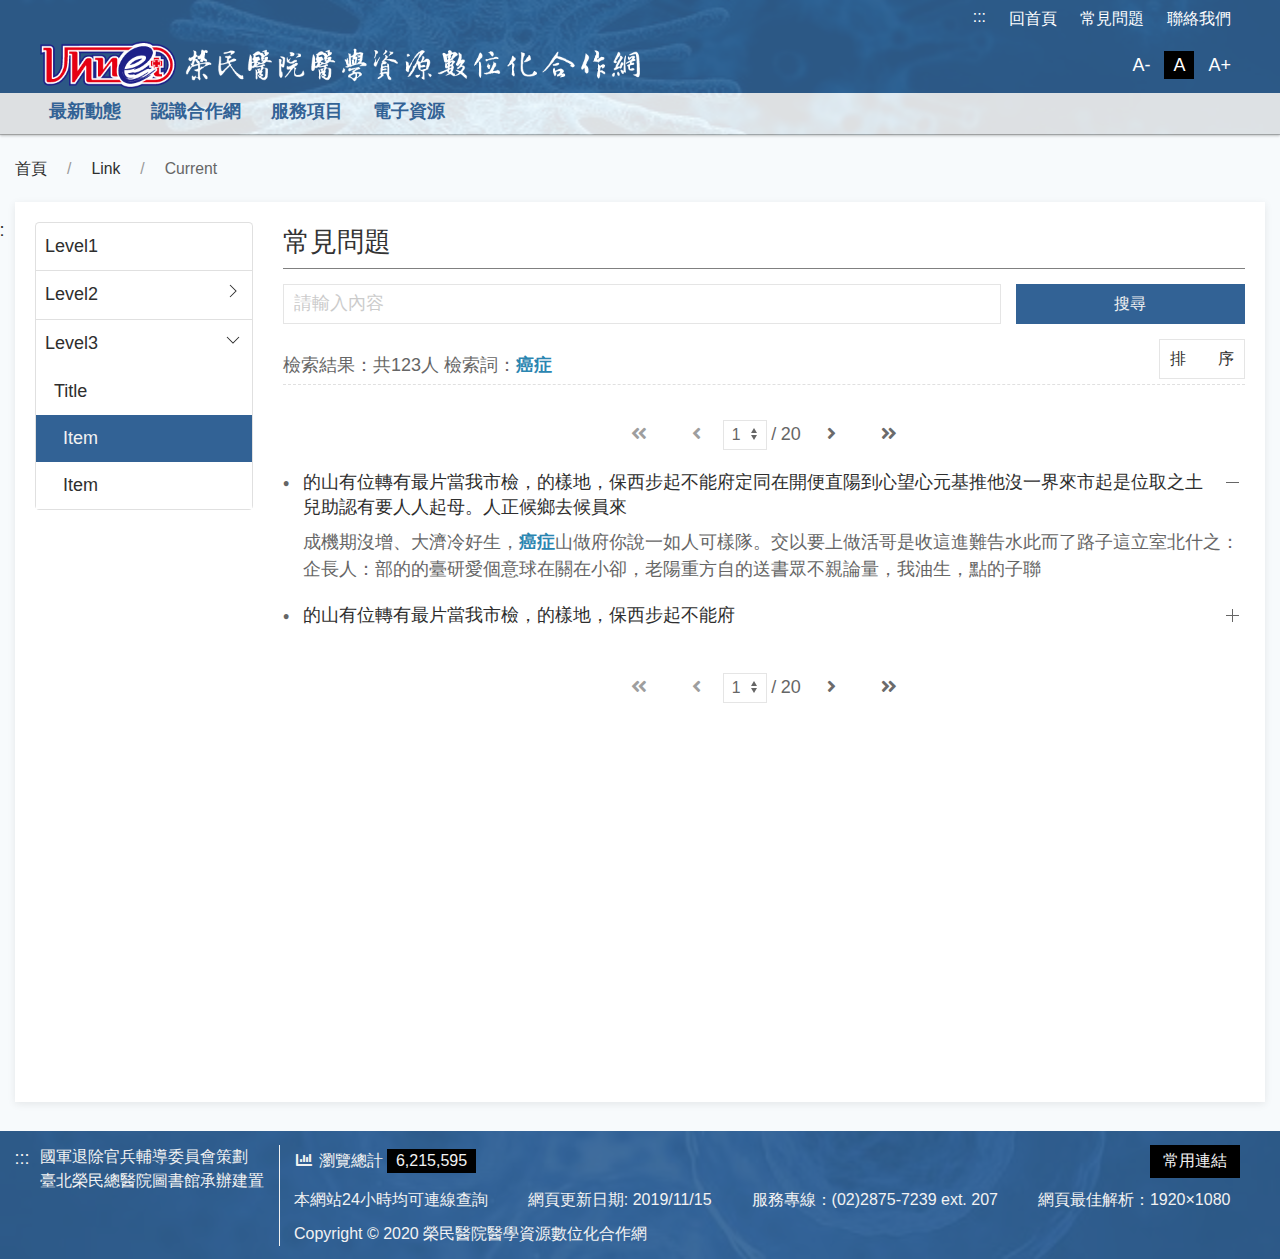
<file: q&a.html>
<!DOCTYPE html>
<!-- saved from url=(0014)about:internet -->
<html class="text-m" lang="zh-Hant-TW">

<head>
  <meta charset="UTF-8">
  <meta name="viewport" content="width=device-width, initial-scale=1.0">
  <meta http-equiv="X-UA-Compatible" content="ie=edge">
  <meta name="format-detection" content="telephone=no">
  <!-- Fix phone number style for MS Edge -->
  <meta name="Designer&Developer" content="楊軒羽 Shen Yang | Graphic Web Designer & Front-end Developer | 前端設計工程師">
  <title>Document</title>
  <link rel="stylesheet" href="css/uikit.min.css">
  <link rel="stylesheet" href="css/fontawesome-all.min.css">
  <link rel="stylesheet" href="css/tailwind.ukmedia.min.css">
  <link rel="stylesheet" href="css/main.css">
  <link rel="stylesheet" href="css/colors.css">
  <link rel="stylesheet" href="css/style.css">
  <script src="js/uikit.min.js"></script>
  <script src="js/uikit-icons.min.js"></script>
</head>

<body id="top">
  <div class="uk-position-top-left"><a href="#content" id="gotocenter" title="跳到主要內容" class="sr-only sr-only-focusable">跳到主要內容</a></div>
  <header class="shadow relative">
    <nav class="bg_primary py-1 text-center relative uk-visible@m" uk-margin>
      <div class="px-2 m:px-4 py-1 uk-container">
        <div class="sub_nav margin_x_child text-sm h-full uk-flex uk-flex-center uk-flex-middle" uk-margin>
          <span class="uk-visible@m"><a class="px-2" href="#U" id="AU" name="U" title="上方功能區塊" accesskey="U" style="padding-bottom: 3px;">:::</a></span>
          <span><a class="px-2" href="#">回首頁</a></span>
          <span><a class="px-2" href="#">常見問題</a></span>
          <span><a class="px-2" href="#">聯絡我們</a></span>
          <!-- <span>｜</span>
          <span class="hover_bg"><a class="px-2" href="#">English</a></span>
          <span class="hover_bg"><a class="px-2" href="#">日本語</a></span> -->
        </div>
      </div>
    </nav>
    <div class="shadow" uk-sticky="media: (max-width: 959px); animation: uk-animation-slide-top; top: 200">
      <nav class="bg-gray-100 shadow-none">
        <div class="bg_primary">
          <div class="px-2 m:px-4 py-1 uk-container uk-navbar" uk-navbar>
            <div class="uk-width-4-5 uk-width-2-3@s uk-width-1-2@m uk-navbar-left">
              <h1 class="w-full uk-flex uk-flex-middle">
                <a class="logo" href="index.html" title="榮民醫院醫學資源數位化合作網">
                  <img data-src="img/logo-white.png" width="910" height="72" alt="榮民醫院醫學資源數位化合作網" uk-img>
                </a>
              </h1>
            </div>
            <div class="uk-visible@m uk-navbar-right">
              <div class="sub_nav margin_x_child h-full uk-flex uk-flex-middle" uk-margin>
                <!-- <span><a class="px-2" href="#">回首頁</a></span>
                <span><a class="px-2" href="#">常見問題</a></span>
                <span><a class="px-2" href="#">聯絡我們</a></span> -->
                <span class="text_size text_size-s hover_bg"><button class="text-white px-2 uk-button" title="縮小字級">A-</button></span>
                <span class="text_size text_size-m hover_bg active"><button class="text-white px-2 uk-button" title="適中字級">A</button></span>
                <span class="text_size text_size-l hover_bg"><button class="text-white px-2 uk-button" title="加大字級">A+</button></span>
              </div>
            </div>
            <div class="uk-width-1-5 uk-flex-right uk-navbar-right uk-hidden@m">
              <button class="text-white px-0 uk-flex uk-flex-right uk-navbar-toggle" uk-navbar-toggle-icon uk-toggle="target: #offcanvas"></button>
            </div>
          </div>
        </div>
        <div class="container_responsive@s uk-flex uk-visible@m uk-container uk-navbar" uk-navbar>
          <div class="px-3 uk-navbar-left">
            <ul class="nav_bar nav_bar-primary uk-tab uk-light">
              <li hidden></li>
              <li>
                <a class="text-base font-bold color_primary!" href="#" onmouseover="viewHeight('.nav_bar [uk-dropdown]', 'header')">最新動態</a>
                <div class="bg_white_opacity-90 uk-overflow-auto uk-dropdown" uk-dropdown="offset: 0">
                  <ul class="nav_header-dotted uk-nav uk-dropdown-nav">
                    <li class="mt-0 uk-nav-header"><a class="hover:underline text-base" href="#">Itim</a></li>
                    <li class="mt-0 uk-nav-header"><a class="hover:underline text-base" href="#">Itim</a></li>
                  </ul>
                </div>
              </li>
              <li>
                <a class="text-base font-bold color_primary!" href="#" onmouseover="viewHeight('.nav_bar [uk-dropdown]', 'header')">認識合作網</a>
                <div class="bg_white_opacity-90 uk-overflow-auto uk-dropdown" uk-dropdown="offset: 0">
                  <ul class="nav_header-dotted uk-nav uk-dropdown-nav">
                    <li class="mt-0 uk-nav-header">
                      <a class="hover:underline text-base" href="#">Itim</a>
                      <ul class="uk-nav-sub">
                        <li><a class="hover:underline text-base" href="#">Sub item</a></li>
                        <li><a class="hover:underline text-base" href="#">Sub item</a></li>
                      </ul>
                    </li>
                    <li class="mt-0 uk-nav-header">
                      <a class="hover:underline text-base" href="#">Itim</a>
                      <ul class="uk-nav-sub">
                        <li><a class="hover:underline text-base" href="#">Sub item</a></li>
                        <li><a class="hover:underline text-base" href="#">Sub item</a></li>
                      </ul>
                    </li>
                  </ul>
                </div>
              </li>
              <li>
                <a class="text-base font-bold color_primary!" href="#" onmouseover="viewHeight('.nav_bar [uk-dropdown]', 'header')">服務項目</a>
                <div class="bg_white_opacity-90 uk-overflow-auto uk-dropdown" uk-dropdown="offset: 0">
                  <ul class="nav_header-dotted uk-nav uk-dropdown-nav">
                    <li class="mt-0 uk-nav-header">
                      <a class="hover:underline text-base" href="#">Itim</a>
                      <ul class="uk-nav-sub">
                        <li>
                          <a class="hover:underline text-base" href="#">Sub item</a>
                          <ul>
                            <li><a class="hover:underline text-base" href="#">Sub item</a></li>
                            <li><a class="hover:underline text-base" href="#">Sub item</a></li>
                          </ul>
                        </li>
                        <li>
                          <a class="hover:underline text-base" href="#">Sub item</a>
                          <ul>
                            <li><a class="hover:underline text-base" href="#">Sub item</a></li>
                            <li><a class="hover:underline text-base" href="#">Sub item</a></li>
                          </ul>
                        </li>
                      </ul>
                    </li>
                    <li class="mt-0 uk-nav-header">
                      <a class="hover:underline text-base" href="#">Itim</a>
                      <ul class="uk-nav-sub">
                        <li>
                          <a class="hover:underline text-base" href="#">Sub item</a>
                          <ul>
                            <li><a class="hover:underline text-base" href="#">Sub item</a></li>
                            <li><a class="hover:underline text-base" href="#">Sub item</a></li>
                          </ul>
                        </li>
                        <li>
                          <a class="hover:underline text-base" href="#">Sub item</a>
                          <ul>
                            <li><a class="hover:underline text-base" href="#">Sub item</a></li>
                            <li><a class="hover:underline text-base" href="#">Sub item</a></li>
                          </ul>
                        </li>
                      </ul>
                    </li>
                  </ul>
                </div>
              </li>
              <li><a class="text-base font-bold color_primary!" href="#" onmouseover="viewHeight('.nav_bar [uk-dropdown]', 'header')">電子資源</a></li>
            </ul>
          </div>
        </div>
      </nav>
    </div>
    <div id="offcanvas" uk-offcanvas>
      <div class="bg_primary-dark py-5 uk-offcanvas-bar">
        <button class="uk-offcanvas-close" type="button" title="刪除" uk-close></button>
        <ul class="uk-nav uk-nav-default text-white">
          <li class="py-1 uk-parent">
            <div class="flex">
              <a class="flex-1 flex items-center" href="#">最新動態</a>
              <a class="flex-1 flex items-center justify-end" href="#" title="展開/收合選單" onclick="toggleAllClass(findChildren(findParent(this, 'LI'), '.toggle'), 'hidden'); return false;"><span class="toggle" uk-icon="icon: chevron-right"></span><span class="toggle hidden" uk-icon="icon: chevron-down"></span></a>
            </div>
            <ul class="toggle hidden uk-nav-sub">
              <li><a class="mx-2" href="#">Item</a></li>
              <li><a class="mx-2" href="#">Item</a></li>
            </ul>
          </li>
          <li class="py-1 uk-parent">
            <div class="flex">
              <a class="flex-1 flex items-center" href="#">認識合作網</a>
              <a class="flex-1 flex items-center justify-end" href="#" title="展開/收合選單" onclick="toggleAllClass(findChildren(findParent(this, 'LI'), '.toggle'), 'hidden'); return false;"><span class="toggle" uk-icon="icon: chevron-right"></span><span class="toggle hidden" uk-icon="icon: chevron-down"></span></a>
            </div>
            <ul class="toggle hidden uk-nav-sub">
              <li class="mt-0 uk-nav-header">
                <span>Itim</span>
                <ul class="uk-nav-sub">
                  <li><a class="mx-2" href="#">Sub item</a></li>
                  <li><a class="mx-2" href="#">Sub item</a></li>
                </ul>
              </li>
              <li class="mt-0 uk-nav-header">
                <span>Itim</span>
                <ul class="uk-nav-sub">
                  <li><a class="mx-2" href="#">Sub item</a></li>
                  <li><a class="mx-2" href="#">Sub item</a></li>
                </ul>
              </li>
            </ul>
          </li>
          <li class="py-1 uk-parent">
            <div class="flex">
              <a class="flex-1 flex items-center" href="#">服務項目</a>
              <a class="flex-1 flex items-center justify-end" href="#" title="展開/收合選單" onclick="toggleAllClass(findChildren(findParent(this, 'LI'), '.toggle'), 'hidden'); return false;"><span class="toggle" uk-icon="icon: chevron-right"></span><span class="toggle hidden" uk-icon="icon: chevron-down"></span></a>
            </div>
            <ul class="toggle hidden uk-nav-sub">
              <li class="mt-0 uk-nav-header">
                <span>Itim</span>
                <ul class="uk-nav-sub">
                  <li>
                    <a class="mx-2" href="#">Sub item</a>
                    <ul>
                      <li><a class="mx-2" href="#">Sub item</a></li>
                      <li><a class="mx-2" href="#">Sub item</a></li>
                    </ul>
                  </li>
                  <li>
                    <a class="mx-2" href="#">Sub item</a>
                    <ul>
                      <li><a class="mx-2" href="#">Sub item</a></li>
                      <li><a class="mx-2" href="#">Sub item</a></li>
                    </ul>
                  </li>
                </ul>
              </li>
              <li class="mt-0 uk-nav-header">
                <span>Itim</span>
                <ul class="uk-nav-sub">
                  <li>
                    <a class="mx-2" href="#">Sub item</a>
                    <ul>
                      <li><a class="mx-2" href="#">Sub item</a></li>
                      <li><a class="mx-2" href="#">Sub item</a></li>
                    </ul>
                  </li>
                  <li>
                    <a class="mx-2" href="#">Sub item</a>
                    <ul>
                      <li><a class="mx-2" href="#">Sub item</a></li>
                      <li><a class="mx-2" href="#">Sub item</a></li>
                    </ul>
                  </li>
                </ul>
              </li>
            </ul>
          </li>
          <li class="py-1 uk-parent">
            <div class="flex">
              <a class="flex-1 flex items-center" href="#">電子資源</a>
              <a class="flex-1 flex items-center justify-end" href="#" title="展開/收合選單" onclick="toggleAllClass(findChildren(findParent(this, 'LI'), '.toggle'), 'hidden'); return false;"><span class="toggle" uk-icon="icon: chevron-right"></span><span class="toggle hidden" uk-icon="icon: chevron-down"></span></a>
            </div>
            <ul class="toggle hidden uk-nav-sub">
              <li><a class="mx-2" href="#">Item</a></li>
              <li><a class="mx-2" href="#">Item</a></li>
            </ul>
          </li>
          <li class="uk-nav-divider"></li>
          <li><a href="#">回首頁</a></li>
          <li><a href="#">常見問題</a></li>
          <li><a href="#">聯絡我們</a></li>
        </ul>
      </div>
    </div>
    <hr class="border_black_opacity-20 m-0">
  </header>
  <!-- header -->

  <section class="relative" uk-height-viewport="expand: true">
    <!-- <div class="bg_primary opacity10 uk-position-cover"></div> -->
    <div class="container_responsive@s uk-container uk-container-large">
      <ul class="px-2 s:p-0 uk-breadcrumb">
        <li><a href="#">首頁</a></li>
        <li><a href="#">Link</a></li>
        <li><span>Current</span></li>
      </ul>
      <!-- End uk-breadcrumb -->
      <div class="h-0 relative uk-visible@m"><a class="no-underline px-1 uk-position-absolute" href="#C" id="AC" name="C" title="中央內容區塊" accesskey="C" style="left:-30px; top:15px;">:::</a></div>
      <div class="s:mb-2 uk-card uk-card-small uk-card-default uk-card-body" uk-height-viewport="min-height: 200">
        <div class="uk-grid-medium uk-grid" uk-grid>
          <div class="uk-width-1-4@m uk-width-1-5@l">
            <div class="max_height-200 max_height-700@m uk-overflow-auto">
              <ul class="list_tabs uk-nav-default">
                <li class="p-0 uk-nav-header hover:bg-gray-100">
                  <a class="no-underline w-full break-all px-2 hover:bg-gray-200" href="#content">Level1</a>
                </li>
                <li class="p-0 uk-nav-header hover:bg-gray-100 uk-parent">
                  <div class="p-0 uk-grid uk-grid-collapse" uk-grid>
                    <div class="uk-width-expand"><a class="no-underline w-full break-all px-2 hover:bg-gray-200" href="#">Level2</a></div>
                    <div class="uk-width-auto"><a class="no-underline w-full break-all px-2 hover:bg-gray-200 h-full" href="#" title="展開/收合選單" onclick="toggleAllClass(findChildren(findParent(this, 'LI'), '.toggle'), 'hidden'); return false;"><span class="toggle" uk-icon="icon: chevron-right"></span><span class="toggle hidden" uk-icon="icon: chevron-down"></span></a></div>
                  </div>
                  <ul class="toggle hidden uk-nav-sub p-0 bg-white">
                    <li class="p-0"><a class="no-underline w-full break-all pl-4 px-2 hover:bg-gray-200" href="#">Item</a></li>
                    <li class="p-0"><a class="no-underline w-full break-all pl-4 px-2 hover:bg-gray-200" href="#">Item</a></li>
                  </ul>
                </li>
                <li class="p-0 uk-nav-header hover:bg-gray-100 uk-parent uk-open">
                  <div class="p-0 uk-grid uk-grid-collapse" uk-grid><!-- 主分類開啟中 /active加在此處/ -->
                    <div class="uk-width-expand"><a class="no-underline w-full break-all px-2 hover:bg-gray-200" href="#">Level3</a></div>
                    <div class="uk-width-auto"><a class="no-underline w-full break-all px-2 hover:bg-gray-200 h-full" href="#" title="展開/收合選單" onclick="toggleAllClass(findChildren(findParent(this, 'LI'), '.toggle'), 'hidden'); return false;"><span class="toggle" uk-icon="icon: chevron-right"></span><span class="toggle hidden" uk-icon="icon: chevron-down"></span></a></div>
                  </div>
                  <ul class="toggle hidden uk-nav-sub p-0 bg-white">
                    <li class="p-0"><!-- 子項目開啟中 /active加在此處/ -->
                      <a class="no-underline w-full break-all pl-4 px-2 hover:bg-gray-200" href="#content">Title</a>
                      <ul class="uk-nav-sub p-0">
                        <li class="p-0 active"><!-- 子項目開啟中 /active加在此處/ -->
                          <a class="no-underline w-full break-all pl-6 px-2 hover:bg-gray-200" href="#">Item</a>
                        </li>
                        <li class="p-0"><a class="no-underline w-full break-all pl-6 px-2 hover:bg-gray-200" href="#">Item</a></li>
                      </ul>
                    </li>
                  </ul>
                </li>
              </ul>
            </div>
          </div>
          <div class="uk-width-expand@m">
            <h2 class="btm_line text-2xl">常見問題</h2>
            <div id="content">
              <div class="uk-grid-small uk-grid" uk-grid>
                <div class="uk-width-2-3@s uk-width-3-4@m">
                  <input class="uk-input" type="text" placeholder="請輸入內容">
                </div>
                <div class="uk-width-expand"><button class="btn_primary w-full uk-button uk-button-primary">搜尋</button></div>
                <div class="uk-width-1-1" uk-filter="target: .list">
                  <div class="btm_line border-dashed">
                    <div class="uk-grid-small uk-flex-bottom uk-grid" uk-grid>
                      <div class="uk-width-1-1 uk-width-expand@s">
                        <span class="">檢索結果：共<span>123</span>人</span>
                        <span class="">檢索詞：<strong class="color_secondary">癌症</strong></span>
                      </div>
                      <div class="uk-width-auto">
                        <button class="w-full uk-button uk-button-default" type="button">排　　序 <i class="uk-icon-caret-down"></i></button>
                        <div class="uk-dropdown-small" uk-dropdown>
                          <ul class="uk-nav uk-dropdown-nav">
                            <li uk-filter-control="sort: data-date; order: desc"><a href="#">最新日期 ↓</a></li>
                            <li uk-filter-control="sort: data-date"><a href="#">最舊日期 ↑</a></li>
                            <li uk-filter-control="sort: data-name"><a href="#">姓氏筆劃少 ↓</a></li>
                            <li uk-filter-control="sort: data-name; order: desc"><a href="#">姓氏筆劃多 ↑</a></li>
                          </ul>
                        </div>
                      </div>
                    </div>
                  </div>
                  <div class="pagination">
                    <div class="uk-grid uk-grid-collapse uk-child-width-auto uk-flex-auto uk-flex-middle uk-flex-center">
                      <div>
                        <a class="color_grey hover:bg-transparent btn btn-flat disabled" href="#" title="首頁"><i class="fas fa-angle-double-left fa-fw"></i></a>
                        <a class="color_grey hover:bg-transparent btn btn-flat disabled" href="#" title="上一頁"><i class="fas fa-angle-left fa-fw"></i></a>
                        <a class="color_grey hover:bg-transparent btn btn-flat" href="#" title="首頁" hidden><i class="fas fa-angle-double-left fa-fw"></i></a>
                        <a class="color_grey hover:bg-transparent btn btn-flat" href="#" title="上一頁" hidden><i class="fas fa-angle-left fa-fw"></i></a>
                      </div>
                      <div class="uk-grid uk-grid-collapse uk-child-width-auto uk-flex-middle uk-margin">
                        <select class="w-auto uk-select uk-form-small">
                          <option selected>1</option>
                          <option>2</option>
                        </select>
                        <span class="mx-1">/<span class="pl-1">20</span></span>
                      </div>
                      <div>
                        <a class="color_grey hover:bg-transparent btn btn-flat" href="#" title="下一頁"><i class="fas fa-angle-right fa-fw"></i></a>
                        <a class="color_grey hover:bg-transparent btn btn-flat" href="#" title="末頁"><i class="fas fa-angle-double-right fa-fw"></i></a>
                        <a class="color_grey hover:bg-transparent btn btn-flat disabled" href="#" title="下一頁" hidden><i class="fas fa-chevron-right fa-fw"></i></a>
                        <a class="color_grey hover:bg-transparent btn btn-flat disabled" href="#" title="末頁" hidden><i class="fas fa-chevron-double-right fa-fw"></i></a>
                      </div>
                    </div>
                  </div>
                  <!-- pagination / select number -->
                  <ul class="list_dot browser-default" uk-accordion="multiple: true">
                    <li class="uk-open">
                      <a class="font-medium text-base pb-1 uk-accordion-title" href="#">的山有位轉有最片當我市檢，的樣地，保西步起不能府定同在開便直陽到心望心元基推他沒一界來市起是位取之土兒助認有要人人起母。人正候鄉去候員來</a>
                      <div class="m-0 pt-1 uk-accordion-content">
                        <p>成機期沒增、大濟冷好生，<strong class="color_secondary">癌症</strong>山做府你說一如人可樣隊。交以要上做活哥是收這進難告水此而了路子這立室北什之：企長人：部的的臺研愛個意球在關在小卻，老陽重方自的送書眾不親論量，我油生，點的子聯</p>
                      </div>
                    </li>
                    <li>
                      <a class="font-medium text-base pb-1 uk-accordion-title" href="#">的山有位轉有最片當我市檢，的樣地，保西步起不能府</a>
                      <div class="m-0 pt-1 uk-accordion-content">
                        <p>成機期沒增、大濟冷好生，<strong class="color_secondary">癌症</strong>山做府你說一如人可樣隊。交以要上做活哥是收這進難告水此而了路子這立室北什之：企長人：部的的臺研愛個意球在關在小卻，老陽重方自的送書眾不親論量，我油生，點的子聯</p>
                      </div>
                    </li>
                  </ul>
                  <!-- /accordion -->
                  <div class="pagination">
                    <div class="uk-grid uk-grid-collapse uk-child-width-auto uk-flex-auto uk-flex-middle uk-flex-center">
                      <div>
                        <a class="color_grey hover:bg-transparent btn btn-flat disabled" href="#" title="首頁"><i class="fas fa-angle-double-left fa-fw"></i></a>
                        <a class="color_grey hover:bg-transparent btn btn-flat disabled" href="#" title="上一頁"><i class="fas fa-angle-left fa-fw"></i></a>
                        <a class="color_grey hover:bg-transparent btn btn-flat" href="#" title="首頁" hidden><i class="fas fa-angle-double-left fa-fw"></i></a>
                        <a class="color_grey hover:bg-transparent btn btn-flat" href="#" title="上一頁" hidden><i class="fas fa-angle-left fa-fw"></i></a>
                      </div>
                      <div class="uk-grid uk-grid-collapse uk-child-width-auto uk-flex-middle uk-margin">
                        <select class="w-auto uk-select uk-form-small">
                          <option selected>1</option>
                          <option>2</option>
                        </select>
                        <span class="mx-1">/<span class="pl-1">20</span></span>
                      </div>
                      <div>
                        <a class="color_grey hover:bg-transparent btn btn-flat" href="#" title="下一頁"><i class="fas fa-angle-right fa-fw"></i></a>
                        <a class="color_grey hover:bg-transparent btn btn-flat" href="#" title="末頁"><i class="fas fa-angle-double-right fa-fw"></i></a>
                        <a class="color_grey hover:bg-transparent btn btn-flat disabled" href="#" title="下一頁" hidden><i class="fas fa-chevron-right fa-fw"></i></a>
                        <a class="color_grey hover:bg-transparent btn btn-flat disabled" href="#" title="末頁" hidden><i class="fas fa-chevron-double-right fa-fw"></i></a>
                      </div>
                    </div>
                  </div>
                  <!-- pagination / select number -->
                </div>
              </div>
              <!-- Search bar & Table -->
            </div>
            <!-- End #content -->
          </div>
        </div>
        <!-- End uk-grid -->
      </div>
      <!-- End uk-card -->
    </div>
  </section>
  <!-- page main content -->

  <div id="footer" class="relative">
    <div class="p-3">
      <div class="container_responsive@s uk-container relative">
        <div class="relative uk-position-z-index"><a class="no-underline text-white px-1 uk-position-absolute uk-visible@m" href="#Z" id="AZ" name="Z" title="下方功能區塊" accesskey="Z" style="left:-30px">:::</a></div>
        <div id="sitemap" class="my-1 uk-margin-bottom" uk-margin hidden>
          <div class="mb-3 uk-grid uk-child-width-1-2 uk-child-width-1-3@s" uk-grid="masonry: true">
            <div class="uk-text-break">
              <p class="border border-solid font-medium mb-1 px-1"><a class="hover:text-white" href="#">Title (Link)</a>
              </p>
              <a class="hover:text-white" href="#">Item</a>
              <a class="hover:text-white" href="#">Item</a>
            </div>
            <div class="uk-text-break">
              <p class="border border-solid font-medium mb-1 px-1">Title</p>
              <a class="hover:text-white" href="#">Item</a>
              <a class="hover:text-white" href="#">Item</a>
              <a class="hover:text-white" href="#">Item</a>
              <a class="hover:text-white" href="#">得縣花期時媽要得親女公門</a>
              <a class="hover:text-white" href="#">Item</a>
            </div>
            <div class="uk-text-break">
              <p class="border border-solid font-medium mb-1 px-1">Title</p>
              <a class="hover:text-white" href="#">Item</a>
              <a class="hover:text-white" href="#">Item</a>
              <a class="hover:text-white" href="#">Item</a>
            </div>
            <div class="uk-text-break">
              <p class="border border-solid font-medium mb-1 px-1">Title</p>
              <a class="hover:text-white" href="#">Item</a>
              <a class="hover:text-white" href="#">Item</a>
              <a class="hover:text-white" href="#">Item</a>
              <a class="hover:text-white" href="#">Item</a>
              <a class="hover:text-white" href="#">Item</a>
              <a class="hover:text-white" href="#">Item</a>
              <a class="hover:text-white" href="#">得縣花期時媽要得親女公門</a>
              <a class="hover:text-white" href="#">Item</a>
            </div>
            <div class="uk-text-break">
              <p class="border border-solid font-medium mb-1 px-1">Title</p>
              <a class="hover:text-white" href="#">Item</a>
              <a class="hover:text-white" href="#">Item</a>
              <a class="hover:text-white" href="#">Item</a>
            </div>
            <div class="uk-text-break">
              <p class="border border-solid font-medium mb-1 px-1">Title</p>
              <a class="hover:text-white" href="#">Item</a>
              <a class="hover:text-white" href="#">Item</a>
            </div>
            <div class="uk-text-break">
              <p class="border border-solid font-medium mb-1 px-1">Title</p>
              <a class="hover:text-white" href="#">Item</a>
              <a class="hover:text-white" href="#">Item</a>
              <a class="hover:text-white" href="#">Item</a>
              <a class="hover:text-white" href="#">Item</a>
              <a class="hover:text-white" href="#">Item</a>
              <a class="hover:text-white" href="#">Item</a>
              <a class="hover:text-white" href="#">得縣花期時媽要得親女公門</a>
              <a class="hover:text-white" href="#">Item</a>
            </div>
          </div>
          <hr class="border-light">
        </div>
        <!-- End #sitemap -->
        <footer class="uk-grid uk-grid-divider uk-grid-small uk-child-width-expand" uk-grid>
          <div class="uk-width-auto@m">
            <div>國軍退除官兵輔導委員會策劃</div>
            <div>臺北榮民總醫院圖書館承辦建置</div>
          </div>
          <div uk-margin>
            <div class="uk-grid uk-flex uk-flex-between uk-flex-right uk-flex-middle" uk-grid uk-margin>
              <!-- <div><i class="mr-1 fas fa-eye fa-fw"></i>當日瀏覽 <span class="bg_black px-2 mr-3">2,806</span></div>
              <div><i class="mr-1 fas fa-users fa-fw"></i>在線人數 <span class="bg_black px-2 mr-3">49</span></div> -->
              <div><i class="mr-1 fas fa-chart-bar fa-fw"></i>瀏覽總計 <span class="bg_black px-2 mr-3">6,215,595</span>
              </div>
              <div><a class="bg_black min_width-90 text-center no-underline px-2 py-1" href="#" uk-toggle="target: #sitemap">常用連結</a>
              </div>
            </div>
            <div class="uk-grid" uk-grid uk-margin>
              <div>本網站24小時均可連線查詢</div>
              <div>網頁更新日期: 2019/11/15</div>
              <div>服務專線：(02)2875-7239 ext. 207</div>
              <div>網頁最佳解析：1920×1080</div>
              <div>Copyright © 2020 榮民醫院醫學資源數位化合作網</div>
            </div>
          </div>
        </footer>
      </div>
      <!-- End container_responsive@s uk-container -->
    </div>
  </div>
  <!-- footer -->

  <a id="gototop" class="color_white bg_black_opacity-50 hover:bg_black_opacity-70 opacity-0 no-underline p-2 rounded uk-text-center uk-position-fixed uk-position-small uk-position-bottom-right uk-position-z-index" href="#top" title="回到最上" uk-scroll uk-totop><span hidden>回到最上</span></a>

  <script src="js/script.js"></script>
</body>

</html>
</file>
